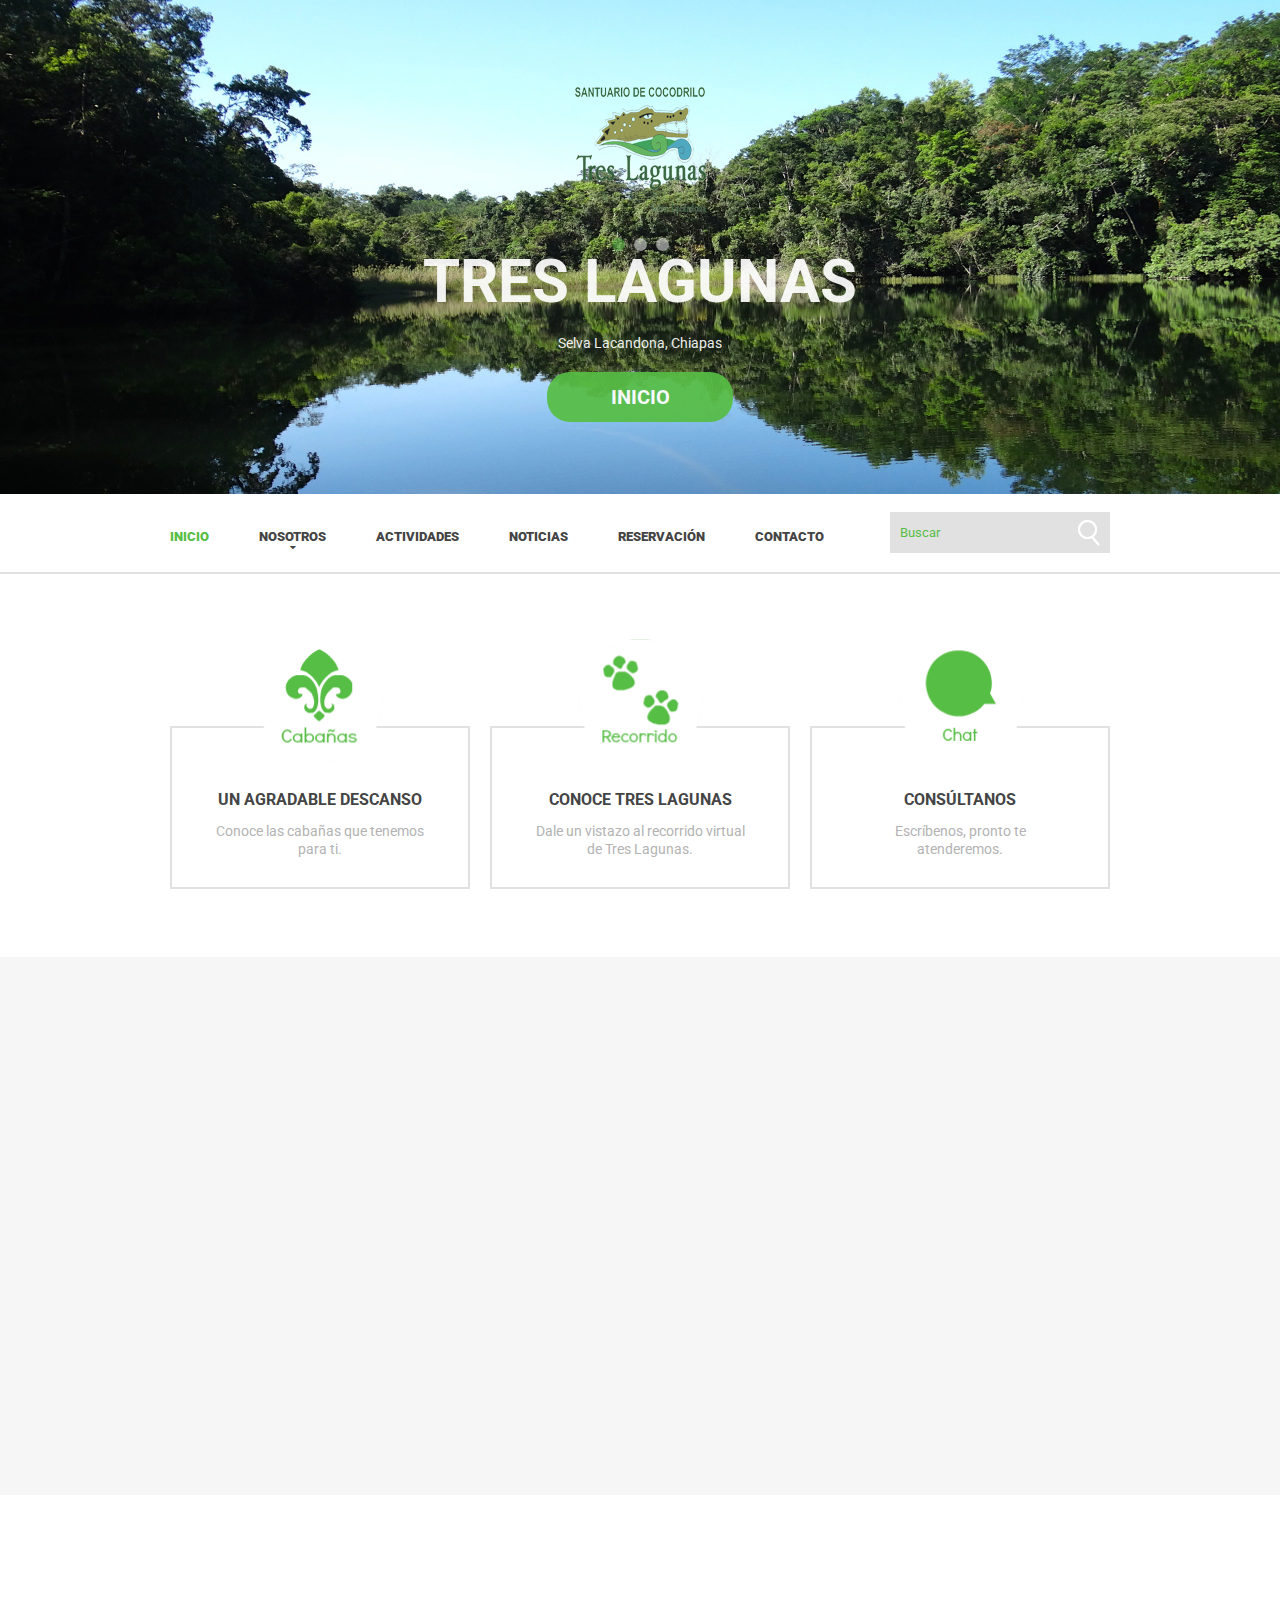
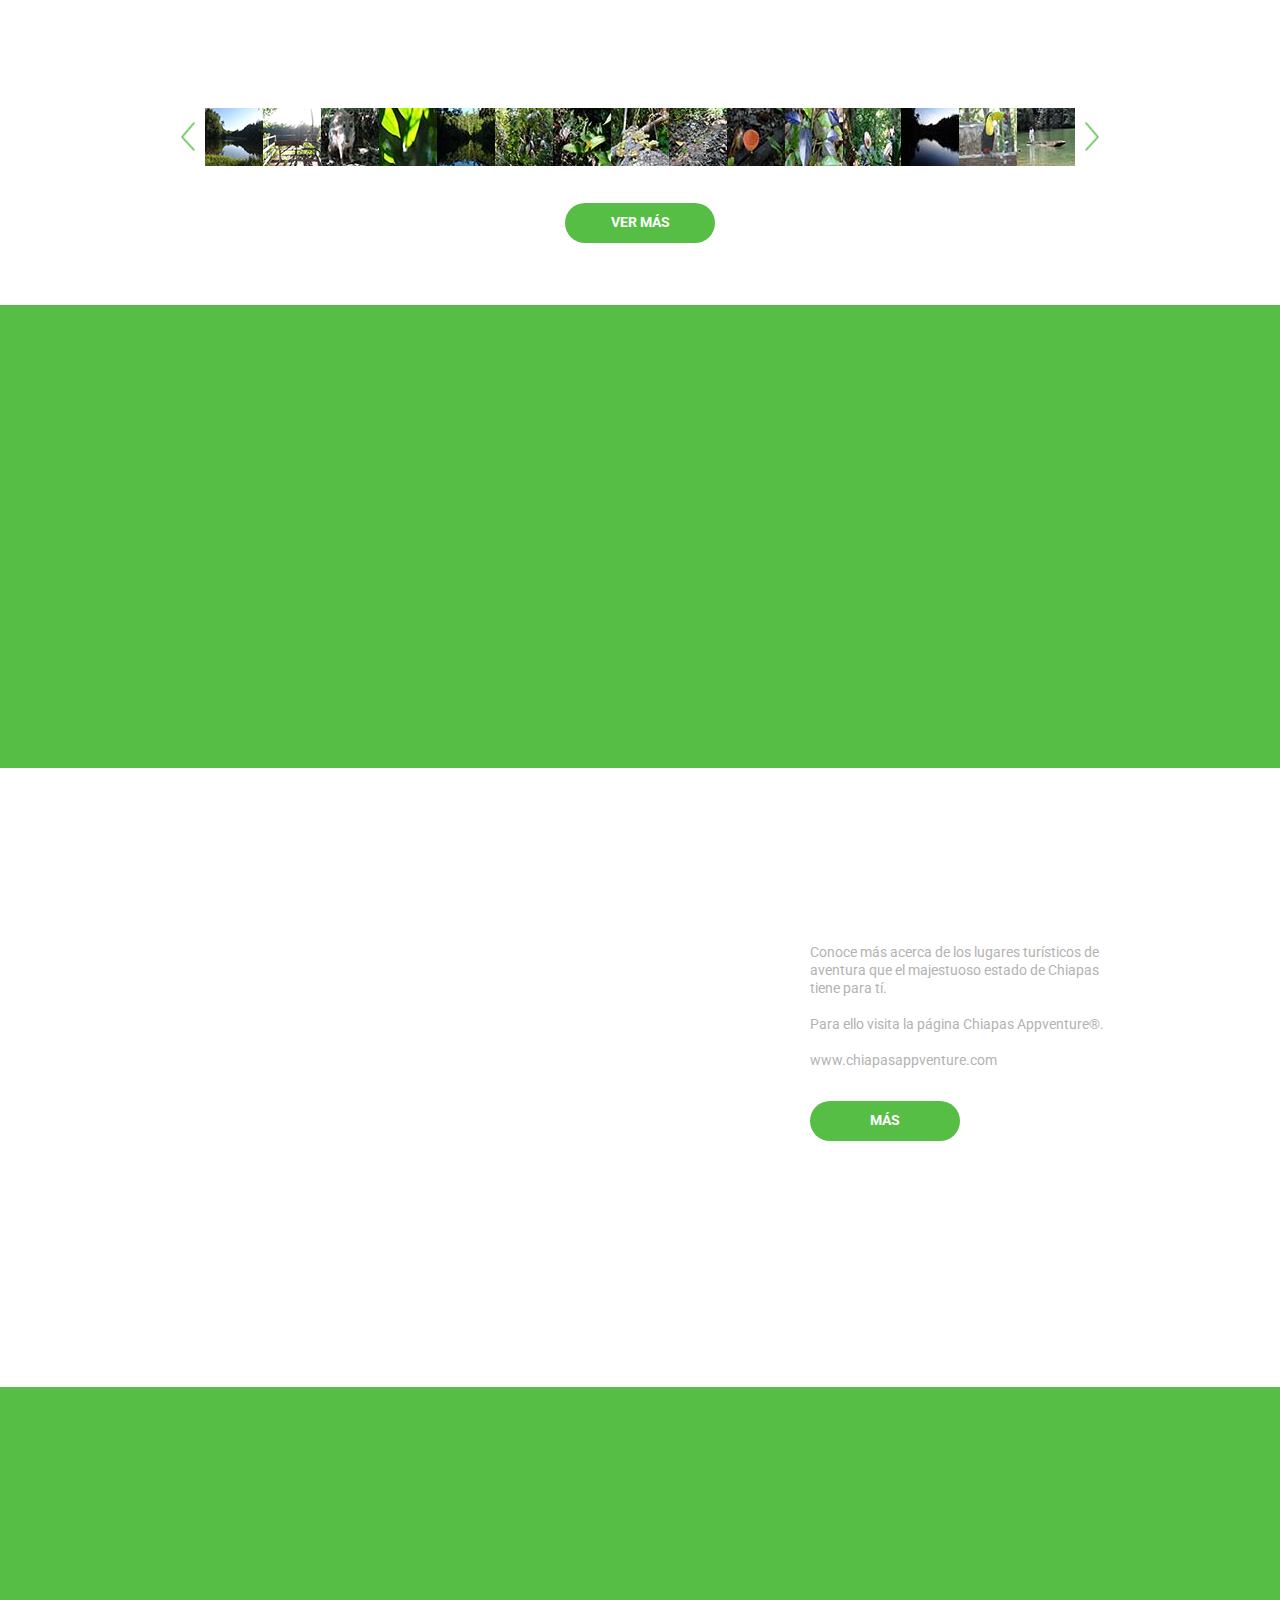
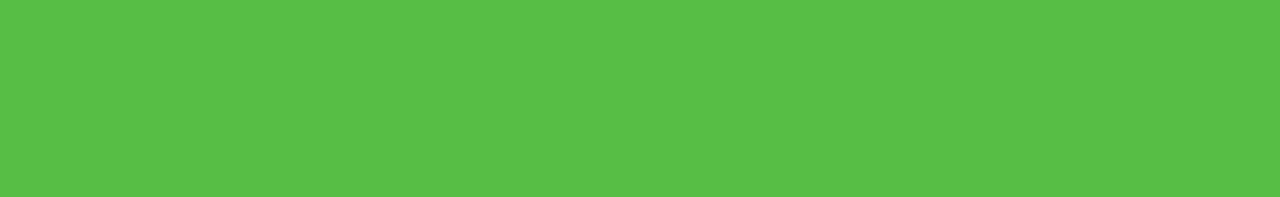
<file: index.html>
<!DOCTYPE html>
<html lang="en">
<head>
  <title> Inicio </title>
  <meta charset="utf-8">
  <meta name = "format-detection" content = "telephone=no" />
    <link rel="icon" href="images/favicon_.ico" type="image/x-icon">
    <link rel="stylesheet" href="css/camera.css"/>
    <link rel="stylesheet" href="css/owl.carousel.css"/>
    <link rel="stylesheet" href="css/touchTouch.css"/>
    <link rel="stylesheet" href="css/jquery.fancybox-1.3.4.css"/>
    <link rel="stylesheet" href="css/animate.css"/>
    <link href="css/jquery-ui.css" rel="stylesheet">
    <link href="css/style.css" rel="stylesheet">
    <script src="js/jquery.js"></script>
    <script src="js/jquery-migrate-1.2.1.js"></script>
    <script src="js/camera.js"></script>
    <script src="js/touchTouch.jquery.js"></script>
    <script src="js/owl.carousel.js"></script>
    <script src="js/jquery.fancybox-1.3.4.js"></script>
    <script src="search/search.js"></script>
  <!--[if (gt IE 9)|!(IE)]><!-->
    <script src="js/jquery.mobile.customized.min.js"></script>
    <script src="js/wow/wow.js"></script>
    <script>
        $(document).ready(function () {
            if ($('html').hasClass('desktop')) {
                new WOW().init();
            }
        });
    </script>
  <!--<![endif]-->
    <script src="js/jquery-ui.js"></script>
  <!--[if lt IE 9]>
  	<script src="js/html5shiv.js"></script>
    <link rel="stylesheet" href="css/ie.css"/>
    <div style=' clear: both; text-align:center; position: relative;'>
        <a href="http://windows.microsoft.com/en-US/internet-explorer/products/ie/home?ocid=ie6_countdown_bannercode">
            <img src="http://storage.ie6countdown.com/assets/100/images/banners/warning_bar_0000_us.jpg" border="0" height="42" width="820" alt="You are using an outdated browser. For a faster, safer browsing experience, upgrade for free today." />
        </a>
    </div>
  <![endif]-->

    <script>
        jQuery(document).ready(function(){

            $('#camera_wrap').camera({
                loader: true,
                pagination: true,
                minHeight: '',
                thumbnails: false,
                height: '38.59375%',
                caption: true,
                navigation: false,
                fx: 'simpleFade'
            });

            $('#owl div a').touchTouch();

            $("#owl").owlCarousel({
                items : 15, //10 items above 1000px browser width
                itemsDesktop : [940, 6], //5 items between 1000px and 901px
                itemsDesktopSmall : [767, 3], // betweem 900px and 601px
                itemsTablet: [700, 2], //2 items between 600 and 0
                itemsMobile : [479, 1], // itemsMobile disabled - inherit from itemsTablet option
                navigation : true,
                pagination :  false
            });

            $("a.various").fancybox();

            $( "#accordion" ).accordion({ header: "h3", collapsible: true, heightStyle: "content", active: false });
        });
    </script>
</head>

<body>
<div class="slider-wrapper">
    <div id="camera_wrap">
        <div data-src="images/slider1.png">
            <div class="fadeIn">
                <div class="container">
                    <div class="row">
                        <div class="caption fadeIn">
                            <a href="index.html"><img src="images/big-logo.png" alt=""/></a>
                             <h5>Tres Lagunas</h5>
                            <span>Selva Lacandona, Chiapas</span>
                            <a class="btn__big" href="#">Inicio</a>
                        </div>
                    </div>
                </div>
            </div>
        </div>

        <div data-src="images/slider2.png">
            <div class="fadeIn">
                <div class="container">
                    <div class="row">
                        <div class="caption fadeIn">
                            <a href="index.html"><img src="images/big-logo.png" alt=""/></a>
                            <h5>Tres Lagunas</h5>
                            <span>Selva Lacandona, Chiapas</span>
                            <a class="btn-default btn__big" href="#">Inicio</a>
                        </div>
                    </div>
                </div>
            </div>
        </div>

        <div data-src="images/slider3.png">
            <div class="fadeIn">
                <div class="container">
                    <div class="row">
                        <div class="caption fadeIn">
                            <a href="index.html"><img src="images/big-logo.png" alt=""/></a>
                            <h5>Tres Lagunas</h5>
                            <span>Selva Lacandona, Chiapas</span>
                            <a class="btn-default btn__big" href="#">Inicio</a>
                        </div>
                    </div>
                </div>
            </div>
        </div>
    </div>
    <div class="clearfix"></div>
</div>

  <!--========================================================
                            HEADER 
  =========================================================-->
  <header id="header">
    <div id="stuck_container">
      <div class="container">
        <div class="row">
          <div class="grid_12">
       <nav>
                        <ul class="sf-menu">
                            <li class="current"><a href="index.html">Inicio</a></li>
                            <li><a href="index-1.html">Nosotros</a>
                                <ul>
                                    <li><a href="#">Información General</a></li>
                                    <li><a href="#">Historia</a>
                                        <ul>
                                            <li><a href="#">Comunidad Lacandona</a></li>
                                            <li><a href="#">Tres Lagunas </a></li>
                                            <li><a href="#">Selva Lacandona</a></li>
                                        </ul>
                                    </li>
                                    <li><a href="#">Santuario</a></li>
                                </ul>
                            </li>
                            <li ><a href="index-2.html">Actividades</a></li>
                            <li><a href="index-3.html">Noticias</a></li>
                            <li><a href="index-4.html">Reservación</a></li>
                            <li><a href="index-5.html">Contacto</a></li>
                        </ul>
                        <div class="clearfix"></div>
                    </nav>
              <form id="search" action="search.php" method="GET" accept-charset="utf-8">
                  <input type="text" name="s" placeholder="Buscar"/>
                  <a onclick="document.getElementById('search').submit()"><div class="search_icon"></div></a>
              </form>
          </div>

        </div>
      </div>
    </div>
  </header>
  <!--========================================================
                            CONTENT 
  =========================================================-->

  <section id="content">

      <div class="white-background paddings1">
          <div class="container">
              <div class="row">
                  <div class="grid_4">
                      <div class="post1 wow bounceInLeft">
                          <h3><a href="#">UN AGRADABLE DESCANSO</a></h3>
                          <p>Conoce las cabañas que tenemos para ti.</p>
                          <a href="#"><div class="sprite sprite1"></div></a>
                      </div>
                  </div>
                  <div class="grid_4">
                      <div class="post1 wow fadeIn">
                          <h3><a href="#">CONOCE TRES LAGUNAS</a></h3>
                          <p>Dale un vistazo al recorrido virtual de Tres Lagunas.</p>
                          <a href="#"><div class="sprite sprite2"></div></a>
                      </div>
                  </div>
                  <div class="grid_4">
                      <div class="post1 wow bounceInRight">
                          <h3><a href="#">CONSÚLTANOS</a></h3>
                          <p>Escríbenos, pronto te atenderemos.</p>
                          <a href="#"><div class="sprite sprite3"></div></a>
                      </div>
                  </div>
              </div>
          </div>
      </div>

      <div class="grey-background">
          <div class="container">
              <div class="row">
                  <div class="grid_12">
                      <div class="h2 wow bounceInUp">
                          <h2>Nuestras Noticias</h2>
                          <span class="h2_span">Conoce todo acerca de nuestro Santuario </span>
                      </div>
                  </div>
              </div>
              <div class="row">
                  <div class="grid_3">
                      <div class="post2 wow bounceInDown">
                          <img src="images/page1_img1.png" alt=""/>
                          <div class="content">
                              <h3>El Tucán Que Vive en Libertad</h3>
                              <p>Siempre regresa a la selva</p>
                              <a class="btn-default" href="#">Leer Más</a>
                          </div>
                      </div>
                  </div>
                  <div class="grid_3">
                      <div class="post2 wow bounceInUp">
                          <img src="images/page1_img2.png" alt=""/>
                          <div class="content">
                              <h3>El Matapalo</h3>
                              <p>Conoce el por qué de su nombre</p>
                              <a class="btn-default" href="#">Leer Más</a>
                          </div>
                      </div>
                  </div>
                  <div class="grid_3">
                      <div class="post2 wow bounceInDown">
                          <img src="images/page1_img3.png" alt=""/>
                          <div class="content">
                              <h3>Un Guardían de la Selva </h3>
                              <p>Su nombre es Pablo Chankin</p>
                              <a class="btn-default" href="#">Leer Más</a>
                          </div>
                      </div>
                  </div>
                  <div class="grid_3">
                      <div class="post2 wow bounceInUp">
                          <img src="images/page1_img4.png" alt=""/>
                          <div class="content">
                              <h3>Campamento Natura 2014</h3>
                              <p>Fotografía en la selva</p>
                              <a class="btn-default" href="#">Leer Más</a>
                          </div>
                      </div>
                  </div>
              </div>
          </div>
      </div>

      <div class="white-background paddings5">
          <div class="container">
              <div class="row">
                  <div class="grid_12">
                      <div class="h2 wow bounceInUp">
                          <h2>GALERÍA</h2>
                          <span class="h2_span">Echa un vistazo a la flora, fauna y paisajes naturales que el Santuario del Cocodrilo Tres Lagunas tiene para ti, una experiencia única en la Selva Lacandona, Chiapas.</span>

                      </div>
                  </div>
              </div>
              <div class="row">
                  <div class="grid_12">
                      <div id="owl">
                              <div class="item">
                                  <a href="images/gallery1_big.jpg" class="gallery">
                                      <img src="images/gallery1.png" alt=""/>
                                      <span class="gallery_icon"></span>
                                  </a>
                              </div>

                              <div class="item">
                                  <a href="images/gallery2_big.jpg" class="gallery">
                                      <img src="images/gallery2.png" alt=""/>
                                      <span class="gallery_icon"></span>
                                  </a>
                              </div>

                              <div class="item">
                                  <a href="images/gallery3_big.jpg" class="gallery">
                                      <img src="images/gallery3.png" alt=""/>
                                      <span class="gallery_icon"></span>
                                  </a>
                              </div>

                              <div class="item">
                                  <a href="images/gallery4_big.jpg" class="gallery">
                                      <img src="images/gallery4.png" alt=""/>
                                      <span class="gallery_icon"></span>
                                  </a>
                              </div>


                              <div class="item">
                                  <a href="images/gallery5_big.jpg" class="gallery">
                                      <img src="images/gallery5.png" alt=""/>
                                      <span class="gallery_icon"></span>
                                  </a>
                              </div>

                          <div class="item">
                              <a href="images/gallery6_big.jpg" class="gallery">
                                  <img src="images/gallery6.png" alt=""/>
                                  <span class="gallery_icon"></span>
                              </a>
                          </div>

                          <div class="item">
                              <a href="images/gallery7_big.jpg" class="gallery">
                                  <img src="images/gallery7.png" alt=""/>
                                  <span class="gallery_icon"></span>
                              </a>
                          </div>

                          <div class="item">
                              <a href="images/gallery8_big.jpg" class="gallery">
                                  <img src="images/gallery8.png" alt=""/>
                                  <span class="gallery_icon"></span>
                              </a>
                          </div>

                          <div class="item">
                              <a href="images/gallery9_big.jpg" class="gallery">
                                  <img src="images/gallery9.png" alt=""/>
                                  <span class="gallery_icon"></span>
                              </a>
                          </div>

                          <div class="item">
                              <a href="images/gallery10_big.jpg" class="gallery">
                                  <img src="images/gallery10.png" alt=""/>
                                  <span class="gallery_icon"></span>
                              </a>
                          </div>

                          <div class="item">
                              <a href="images/gallery11_big.jpg" class="gallery">
                                  <img src="images/gallery11.png" alt=""/>
                                  <span class="gallery_icon"></span>
                              </a>
                          </div>

                          <div class="item">
                              <a href="images/gallery12_big.jpg" class="gallery">
                                  <img src="images/gallery12.png" alt=""/>
                                  <span class="gallery_icon"></span>
                              </a>
                          </div>

                          <div class="item">
                              <a href="images/gallery13_big.jpg" class="gallery">
                                  <img src="images/gallery13.png" alt=""/>
                                  <span class="gallery_icon"></span>
                              </a>
                          </div>

                          <div class="item">
                              <a href="images/gallery14_big.jpg" class="gallery">
                                  <img src="images/gallery14.png" alt=""/>
                                  <span class="gallery_icon"></span>
                              </a>
                          </div>

                          <div class="item">
                              <a href="images/gallery15_big.jpg" class="gallery">
                                  <img src="images/gallery15.png" alt=""/>
                                  <span class="gallery_icon"></span>
                              </a>
                          </div>

                              <div class="item">
                                  <a href="images/gallery1_big.jpg" class="gallery">
                                      <img src="images/gallery1.png" alt=""/>
                                      <span class="gallery_icon"></span>
                                  </a>
                              </div>

                              <div class="item">
                                  <a href="images/gallery2_big.jpg" class="gallery">
                                      <img src="images/gallery2.png" alt=""/>
                                      <span class="gallery_icon"></span>
                                  </a>
                              </div>

                              <div class="item">
                                  <a href="images/gallery3_big.jpg" class="gallery">
                                      <img src="images/gallery3.png" alt=""/>
                                      <span class="gallery_icon"></span>
                                  </a>
                              </div>

                              <div class="item">
                                  <a href="images/gallery4_big.jpg" class="gallery">
                                      <img src="images/gallery4.png" alt=""/>
                                      <span class="gallery_icon"></span>
                                  </a>
                              </div>


                              <div class="item">
                                  <a href="images/gallery5_big.jpg" class="gallery">
                                      <img src="images/gallery5.png" alt=""/>
                                      <span class="gallery_icon"></span>
                                  </a>
                              </div>

                              <div class="item">
                                  <a href="images/gallery6_big.jpg" class="gallery">
                                      <img src="images/gallery6.png" alt=""/>
                                      <span class="gallery_icon"></span>
                                  </a>
                              </div>

                              <div class="item">
                                  <a href="images/gallery7_big.jpg" class="gallery">
                                      <img src="images/gallery7.png" alt=""/>
                                      <span class="gallery_icon"></span>
                                  </a>
                              </div>

                              <div class="item">
                                  <a href="images/gallery8_big.jpg" class="gallery">
                                      <img src="images/gallery8.png" alt=""/>
                                      <span class="gallery_icon"></span>
                                  </a>
                              </div>

                              <div class="item">
                                  <a href="images/gallery9_big.jpg" class="gallery">
                                      <img src="images/gallery9.png" alt=""/>
                                      <span class="gallery_icon"></span>
                                  </a>
                              </div>

                              <div class="item">
                                  <a href="images/gallery10_big.jpg" class="gallery">
                                      <img src="images/gallery10.png" alt=""/>
                                      <span class="gallery_icon"></span>
                                  </a>
                              </div>

                              <div class="item">
                                  <a href="images/gallery11_big.jpg" class="gallery">
                                      <img src="images/gallery11.png" alt=""/>
                                      <span class="gallery_icon"></span>
                                  </a>
                              </div>

                              <div class="item">
                                  <a href="images/gallery12_big.jpg" class="gallery">
                                      <img src="images/gallery12.png" alt=""/>
                                      <span class="gallery_icon"></span>
                                  </a>
                              </div>

                              <div class="item">
                                  <a href="images/gallery13_big.jpg" class="gallery">
                                      <img src="images/gallery13.png" alt=""/>
                                      <span class="gallery_icon"></span>
                                  </a>
                              </div>

                              <div class="item">
                                  <a href="images/gallery14_big.jpg" class="gallery">
                                      <img src="images/gallery14.png" alt=""/>
                                      <span class="gallery_icon"></span>
                                  </a>
                              </div>

                              <div class="item">
                                  <a href="images/gallery15_big.jpg" class="gallery">
                                      <img src="images/gallery15.png" alt=""/>
                                      <span class="gallery_icon"></span>
                                  </a>
                              </div>

                      </div>
                  </div>
              </div>

              <div class="row">
                  <div class="grid_12">
                      <div class="owl_link">
                        <a class="btn-default" href="#">Ver Más</a>
                      </div>
                  </div>
              </div>
          </div>
      </div>
<div class="stellar-section">
      <div class="banner banner4 wow bounceInUp stellar-block" data-stellar-background-ratio="0.1">
          <div class="container">
              <div class="row">
                  <div class="grid_12">
                      <div class="h2">
                          <h2 class="h2__inset1">Tres Lagunas Video</h2>
                          <span class="h2_span"> Un lugar que heredaron los lacandones, descendientes directos de los mayas. Se trata del centro ecoturístico Tres Lagunas, ubicado en plena selva lacandona en el estado de Chiapas.  </span>
                      </div>
                      <a href="//www.youtube.com/embed/6nspuNybsW0" class="various iframe btn-play"><i class="fa fa-play"></i></a>
                      <h3 class="h3__inset1">Ver video</h3>
                  </div>
              </div>
          </div>
      </div>
</div>

      <div class="white-background paddings3">
          <div class="container">
              <div class="row">
                  <div class="grid_4">
                      <div class="h2 wow bounceInUp">
                          <h2>LUGARES CERCANOS</h2>
                          <span class="h2_span">¿Qué lugares al rededor de Tres Lagunas hay?</span>
                      </div>
                      <div class="post8 wow bounceInLeft">
                          <img src="images/page1_img5.png" alt=""/>
                          <div class="post8_info">
                              <h3>Las Golondrinas</h3>
                              <p>Situada a tan solo 15 minutos apróx. del Santuario.</p>
                              <a class="simple-link" href="#">más.</a>
                          </div>
                          <div class="clearfix"></div>
                      </div>
                      <div class="post8 wow bounceInLeft">
                          <img src="images/page1_img6.png" alt=""/>
                          <div class="post8_info">
                              <h3>zona arqueolÓgica bonampak</h3>
                              <p>Uno de los sitios arqueológicos que debes conocer.</p>
                              <a class="simple-link" href="#">más.</a></div>
                          <div class="clearfix"></div>
                      </div>
                  </div>
                  <div class="grid_4">
                      <div class="h2 wow bounceInUp">
                          <h2>Tips - selva</h2>
                          <span class="h2_span">¿Qué puedo hacer? </span>
                      </div>
                      <div id="accordion" class="wow bounceInDown">
                          <h3>ROPA CÓMODA</h3>
                          <div>Es importante llevar ropa cómoda, prendas de algodón, sudaderas y playeras que te protejan de los insectos, jeans holgados y botas cómodas para tener un recorrido agradable y quizás un sombrero que se ajuste a tu cuello para que no se caiga.</div>
                          <h3>AGUA</h3>
                          <div>
                            <p>Llevar sólo el agua indispensable para el recorrido, es decir, con un botellón de medio litro basta (personal), *tomar sorbos pequeños cada 10-12 minutos durante el recorrido.</p>
                          </div>
                          <h3>REPELENTE para mosquitos</h3>
                          <div>Los mosquitos de la Selva Lacandona son distintos a los que habitualmente conocenos en la ciudad, son más grandes y hay en mucha cantidad, se recomienda utilizar el repelente cada que el producto termine su efecto y después de bañarse. </div>
                          <h3>COMIDA</h3>
                          <div>Dependiendo de los días y las actividades que vas a realizar, es recomendable llevar solo lo indispensable de manera personal y práctico para preparar; alimentos no perecederos como atún y frijoles enlatados, pan, frutas sólidas. *Carnes, bombones, si desean realizar fogatas de noche.</div>
                          <h3>KIT PERSONAL DE LIMPIEZA</h3>
                          <div>Puede ser desde tu shampoo personal, jabón de baño, pasta de dientes, cepillo dental, etc, todo depende del cuidado que habitualmente estás acostumbrado a realizar, no olvides que aunque sea clima templado, el sol en las temporadas altas de calor es indispensable llevar consigo un protector solar.</div>
                      </div>
                  </div>
                  <div class="grid_4">
                      <div class="h2 wow bounceInUp">
                          <h2>Chiapasappventure</h2>
                          <span class="h2_span">Chiapas Appventure</span>
                      </div>
                      <div class="post3">
                      Conoce más acerca de los lugares turísticos de aventura que el majestuoso estado de Chiapas tiene para tí.
                        <p>Para ello visita la página Chiapas Appventure®.</p>
                        <p>www.chiapasappventure.com </p>
                        <p><a class="btn-default" href="#">mÁS</a></p>
                      </div>
                  </div>
              </div>
          </div>
      </div>
  </section>

<!--========================================================
                          FOOTER
=========================================================-->


  <!--========================================================
                            FOOTER 
  =========================================================-->
<footer id="footer">

    <div class="banner footer_banner wow bounceInLeft">
        <div class="container">
            <div class="row">
                <div class="grid_3">
                    <div class="contact-info">
                        <span class="contact-info_header">NÚm. telefÓnico</span>
                        <div
                                class="contact-info_icon"><img src="images/phone-icon.png" class="contact-info_icon_phone"
                                                                                   alt=""/></div>
                        <span class="contact-info_description">961 652 02 43</span>
                    </div>
                </div>
                <div class="grid_3">
                    <div class="contact-info">
                        <span class="contact-info_header">email</span>
                        <div class="contact-info_icon"><img src="images/mail-icon.png" class="contact-info_icon_email" alt=
                                ""/></div>
                        <a class="contact-info_simple-link">contacto@treslagunas.com.mx</a>
                    </div>
                </div>
                <div class="grid_3">
                    <div class="contact-info socials">
                        <span class="contact-info_header">SÍguenos</span>
                        <div
                                class="contact-info_icon"><img src="images/facebook-icon.png" class="contact-info_icon_facebook" alt=""/><img src="images/twitter-icon.png" class="contact-info_icon_twitter" alt=""/></div>
                        <a class="contact-info_simple-link">Facebook</a><a class="contact-info_simple-link">Twitter</a>
                    </div>
                </div>
                <div class="grid_3">
                    <div class="contact-info">
                        <span class="contact-info_header">visita</span>
                        <div
                                class="contact-info_icon"><img src="images/visit-icon.png" class="contact-info_icon_visit"
                                                                                    alt=""/></div>
                        <span class="contact-info_description">Selva Lacandona, Chiapas.</span>
                    </div>
                </div>
            </div>
        </div>
    </div>
    <div class="privacy wow bounceInRight">
        Chiapas Appventure © <span id="copyright-year"></span> | <a href="index-6.html">Privacy policy</a>
        <!--{%FOOTER_LINK} -->
    </div>
</footer>
<script src="js/script.js"></script>
</body>
</html>
</file>
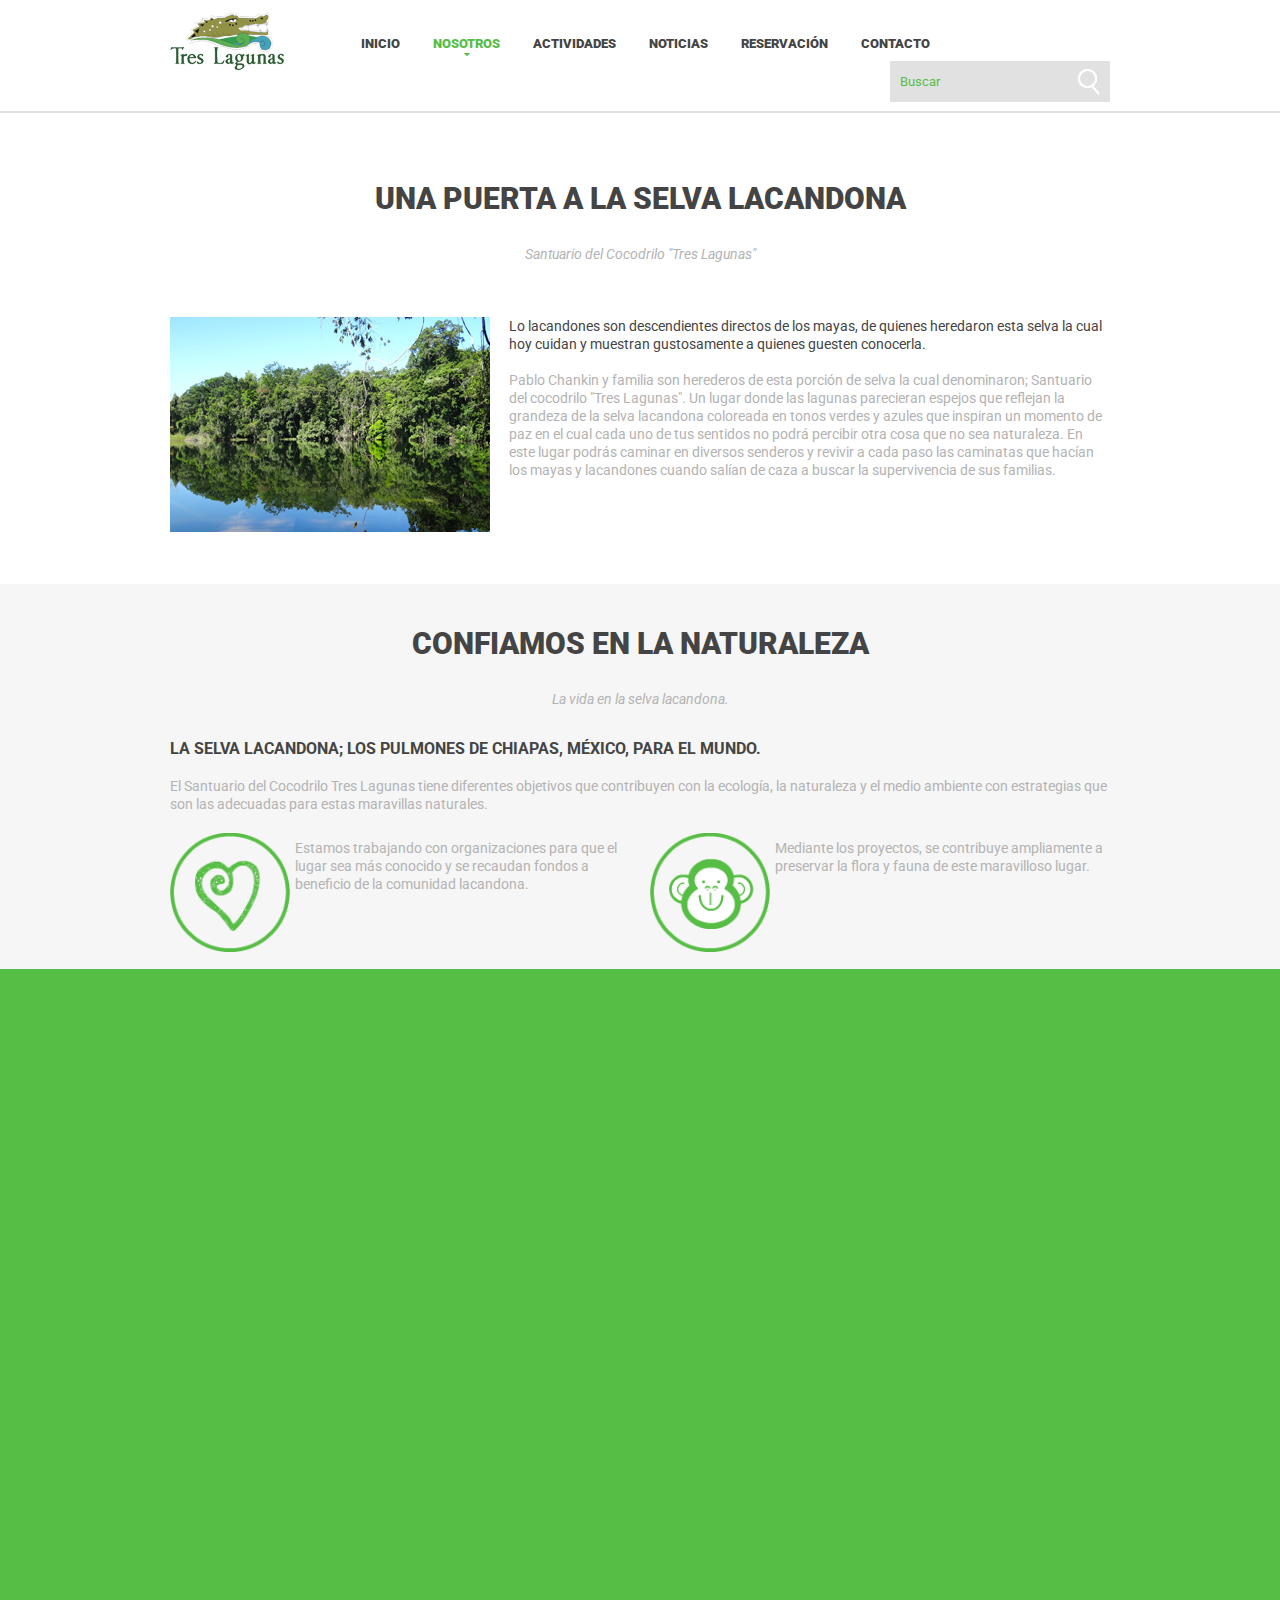
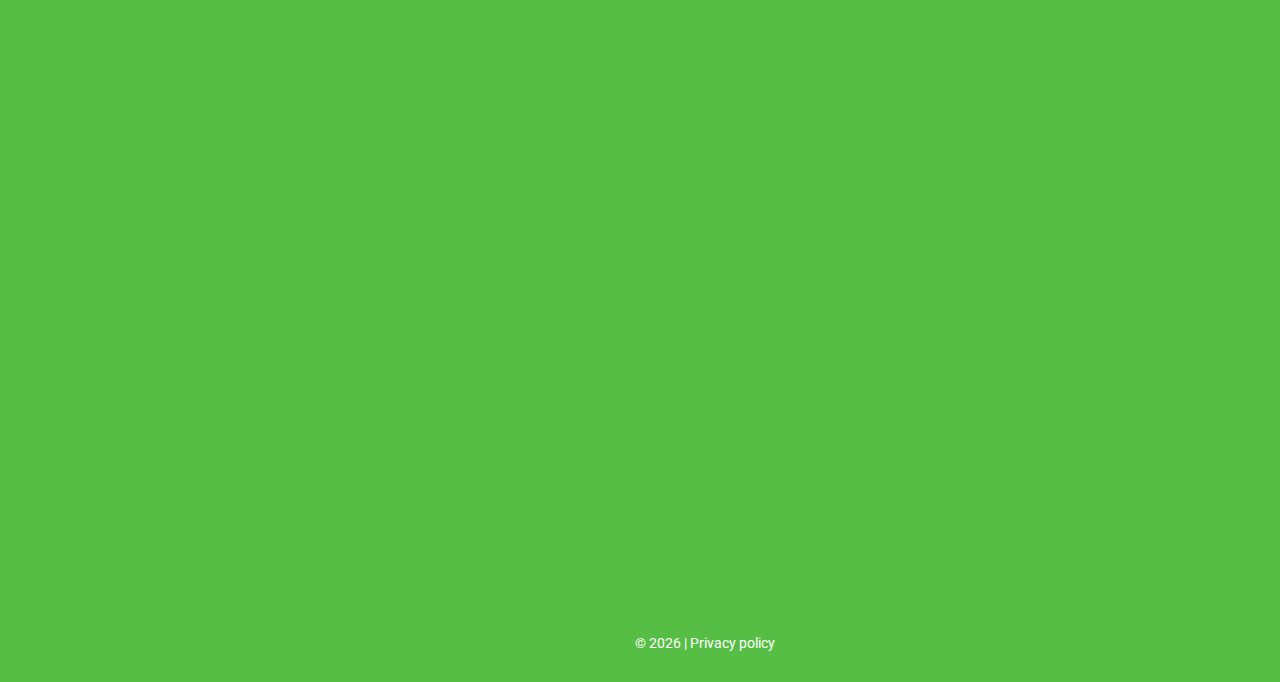
<file: index-1.html>
﻿<!DOCTYPE html>
<html lang="en">
<head>
    <title>Nosotros</title>
    <meta charset="utf-8">
    <meta name = "format-detection" content = "telephone=no" />
    <link rel="icon" href="images/favicon_.ico" type="image/x-icon">
    <link rel="stylesheet" href="css/animate.css"/>
    <link rel="stylesheet" href="css/style.css">
    <script src="js/jquery.js"></script>
    <script src="js/jquery-migrate-1.2.1.js"></script>
    <script src="js/jquery.easing.1.3.js"></script>
    <script src="search/search.js"></script>
    <script src="js/script.js"></script>
    <!--[if (gt IE 9)|!(IE)]><!-->
    <script src="js/wow/wow.js"></script>
    <script>
        $(document).ready(function () {
            if ($('html').hasClass('desktop')) {
                new WOW().init();
            }
        });
    </script>
    <!--<![endif]-->
    <!--[if lt IE 8]>
    <div style=' clear: both; text-align:center; position: relative;'>
        <a href="http://windows.microsoft.com/en-US/internet-explorer/products/ie/home?ocid=ie6_countdown_bannercode">
            <img src="http://storage.ie6countdown.com/assets/100/images/banners/warning_bar_0000_us.jpg" border="0" height="42" width="820" alt="You are using an outdated browser. For a faster, safer browsing experience, upgrade for free today." />
        </a>
    </div>
    <![endif]-->
    <!--[if lt IE 9]>
    <script src="js/html5shiv.js"></script>
    <link rel="stylesheet" href="css/ie.css"/>
    <![endif]-->
</head>

<body>

<!--========================================================
                          HEADER
=========================================================-->
<header id="header" class="subpage_header">
    <div id="stuck_container">
        <div class="container">
            <div class="row">
                <div class="grid_12">
                    <h1><a href="index.html"><img src="images/logo.png" alt=""/></a></h1>
                      <nav>
                        <ul class="sf-menu">
                            <li><a href="index.html">Inicio</a></li>
                            <li class="current"><a href="index-1.html">Nosotros</a>
                                <ul>
                                    <li><a href="#">Información General</a></li>
                                    <li><a href="#">Historia</a>
                                        <ul>
                                            <li><a href="#">Comunidad Lacandona</a></li>
                                            <li><a href="#">Tres Lagunas </a></li>
                                            <li><a href="#">Selva Lacandona</a></li>
                                        </ul>
                                    </li>
                                    <li><a href="http://treslagunas.com.mx/recorrido/index.html">Santuario</a></li>
                                </ul>
                            </li>
                            <li ><a href="index-2.html">Actividades</a></li>
                            <li><a href="index-3.html">Noticias</a></li>
                            <li><a href="index-4.html">Reservación</a></li>
                            <li><a href="index-5.html">Contacto</a></li>
                        </ul>
                        <div class="clearfix"></div>
                    </nav>
                    <form id="search" action="search.php" method="GET" accept-charset="utf-8">
                        <input type="text" name="s" placeholder="Buscar" />
                        <a onclick="document.getElementById('search').submit()"><div class="search_icon"></div></a>
                    </form>
                </div>
            </div>
        </div>
    </div>
</header>
<!--========================================================
                          CONTENT
=========================================================-->

<section id="content">
    <div class="white-background paddings2 wow fadeIn">
        <div class="container">
            <div class="row">
                <div class="grid_12">
                    <div class="h2">
                        <h2>una puerta a la selva lacandona</h2>
                        <span class="h2_span">Santuario del Cocodrilo "Tres Lagunas"</span>
                    </div>
                </div>
            </div>
            <div class="row">
                <div class="grid_12">
                    <div class="post3">
                        <img src="images/page2_img1.png" alt=""/>
                        <p class="post_header">Lo lacandones son descendientes directos de los mayas, de quienes heredaron esta selva la cual hoy cuidan y muestran gustosamente a quienes guesten conocerla.</p>
                        <p>Pablo Chankin y familia son herederos de esta porción de selva  la cual denominaron; Santuario del cocodrilo "Tres Lagunas".  Un lugar donde las lagunas parecieran espejos que reflejan la grandeza de la selva lacandona coloreada en tonos verdes y azules que inspiran un momento de paz en el cual cada uno de tus sentidos no podrá percibir otra cosa que no sea naturaleza.  En este lugar podrás caminar en diversos senderos  y revivir a cada paso las caminatas que hacían los mayas y lacandones cuando salían de caza a buscar la supervivencia de sus familias.   </p>
                    </div>
                </div>
            </div>
        </div>
    </div>

    <div class="grey-background wow bounceInUp">
        <div class="container">
            <div class="row">
                <div class="grid_12">
                    <div class="h2">
                        <h2>CONFIAMOS EN LA NATURALEZA</h2>
                        <span class="h2_span">La vida en la selva lacandona.</span>
                    </div>
                </div>
            </div>
            <div class="row">
                <div class="grid_12">
                    <div class="post4">
                        <h3>LA SELVA LACANDONA; LOS PULMONES DE CHIAPAS, MÉXICO, PARA EL MUNDO.</h3>
                        <p>El Santuario del Cocodrilo Tres Lagunas tiene diferentes objetivos que contribuyen con la ecología, la naturaleza y el medio ambiente con estrategias que son las adecuadas para estas maravillas naturales.</p>

                        <div class="row">
                            <div class="grid_6">
                              <div class=" marker marker1"><img src="images/page2_icon1.png" alt=""/></div>
                                <p class="marker_p"><a href="#">Estamos trabajando con organizaciones para que el lugar sea más conocido y se recaudan fondos a beneficio de la comunidad lacandona.</a>                            </p>
                            </div>
                            <div class="grid_6">
                                <div class="marker marker2"><img src="images/page2_icon2.png" alt=""/></div>
                                <p class="marker_p"><a href="#">Mediante los proyectos, se contribuye ampliamente a preservar la flora y fauna de este maravilloso lugar.</a></p>
                            </div>
                        </div>
                    </div>
                </div>
            </div>
        </div>
    </div>

    <div class="banner banner3  wow bounceInLeft">
        <div class="container">
            <div class="row">
                <div class="grid_12">
                    <div class="h2">
                        <h2 class="h2__inset1">NUESTRO EQUIPO</h2>
                        <span class="h2_span"> Más que un equipo, somos una familia. Entonces decimos que una familia debe ser un gran equipo para que algo pueda funcionar correctamente. Inculcar a los hijos todos aquellos valores para la preservación de Tres Lagunas. el respeto a la naturaleza y amor a lo que nos rodea.</span>
                    </div>
                </div>
            </div>
            <div class="row">
                <div class="grid_3">
                    <div class="post5">
                        <a href="#"><img src="images/page2_img2.png" alt=""/></a>
                        <h3 class="h3__inset1"><a href="#">PABLO CHANKÍN</a></h3>
                    </div>
                </div>
                <div class="grid_3">
                    <div class="post5">
                        <a href="#"><img src="images/page2_img3.png" alt=""/></a>
                        <h3 class="h3__inset1"><a href="#">RODRIGO CHANKÍN</a></h3>
                    </div>
                </div>
                <div class="grid_3">
                    <div class="post5">
                        <a href="#"><img src="images/page2_img4.png" alt=""/></a>
                        <h3 class="h3__inset1"><a href="#">EDUARDO CHANKÍN</a></h3>
                    </div>
                </div>
                <div class="grid_3">
                    <div class="post5">
                        <a href="#"><img src="images/page2_img5.png" alt=""/></a>
                        <h3 class="h3__inset1"><a href="#">ADRIÁN CHANKÍN</a></h3>
                    </div>
                </div>
            </div>
        </div>
    </div>

    <div class="white-background paddings3  wow fadeIn">
        <div class="container">
            <div class="row">
                <div class="grid_4">
                    <div class="h2">
                        <h2>MISIÓN</h2>
                        <span class="h2_span">Contribuir con el turismo sustentable</span>
                    </div>
                    <div class="post6">
                        <h3>DESARROLLO POTENCIAL DE LA SELVA LACANDONA.</h3>
                        <p>Coadyuvar al desarrollo del potencial turístico del Estado de Chiapas a través del Santurario del Cocodrilo Tres Lagunas, conservando la naturaleza y cultura, desarrollando proyectos que impulsen el sector turístico de esta población.</p>
</div>
                </div>
                <div class="grid_4">
                    <div class="h2">
                      <h2>visiÓn</h2>
                        <span class="h2_span">Ser el #1 de los centros ecoturísticos en la Selva Lacandona.</span>
                    </div>
                    <div class="post3">
                        <p>Pretendemos posicionarnos como el Centro Ecoturístico más destacado por sus actividadesy servicios de calidad en el año 2016.</p>
                        <p>Aumentar la popularidad de la afluencia turística a Zona Selva a un 50% en el año 2015.</p>
                        <p>&nbsp;</p>
                    </div>
                </div>
                <div class="grid_4">
                    <div class="h2">
                        <h2>VALORES</h2>
                        <span class="h2_span">Hacer lo correcto</span>
                    </div>
                        <div class="post7">
                        <p><span class="post_header2">Planeación	- Responsabilidad - </span><span class="post_header2">Respeto</span></p>
                        <p><span class="post_header2">Integración - </span><span class="post_header2">Desarrollo Social</span></p>
                        <p><span class="post_header2">Superación - </span><span class="post_header2">Solidaridad -</span><span class="post_header2"> Sustentabilidad</span> </p>
                        <p>&nbsp;</p>
                    </div>
                </div>
            </div>
        </div>
    </div>
</section>



<!--========================================================
                          FOOTER
=========================================================-->
<footer id="footer">
    <div class="banner footer_banner wow bounceInLeft">
        <div class="container">
            <div class="row">
                <div class="grid_3">
                    <div class="contact-info">
                        <span class="contact-info_header">TELÉFONO</span>
                        <div
                                class="contact-info_icon"><img src="images/phone-icon.png" class="contact-info_icon_phone"
                                                               alt=""/></div>
                        <span class="contact-info_description">961 652 02 43</span></div>
                </div>
                <div class="grid_3">
                    <div class="contact-info">
                        <span class="contact-info_header">email</span>
                        <div class="contact-info_icon"><img src="images/mail-icon.png" class="contact-info_icon_email" alt=
                                ""/></div>
                        <a class="contact-info_simple-link">contacto@treslagunas.com.mx</a>
                    </div>
                </div>
                <div class="grid_3">
                    <div class="contact-info socials">
                        <span class="contact-info_header">SÍGUENOS                        </span>
                        <div
                                class="contact-info_icon"><img src="images/facebook-icon.png" class="contact-info_icon_facebook" alt=""/><img src="images/twitter-icon.png" class="contact-info_icon_twitter" alt=""/></div>
                        <a class="contact-info_simple-link">Facebook</a><a class="contact-info_simple-link">Twitter</a>
                  </div>
                </div>
                <div class="grid_3">
                    <div class="contact-info">
                        <span class="contact-info_header">visitA</span>
                        <div
                                class="contact-info_icon"><img src="images/visit-icon.png" class="contact-info_icon_visit"
                                                               alt=""/></div>
                        <div
                                class="contact-info_icon"></div>
                        <span class="contact-info_description">Selva Lacandona, Chiapas.</span></div>
                </div>
            </div>
        </div>
    </div>
    <div class="privacy">
        <span class="privacy wow bounceInRight">Chiapas Appventure </span> © <span id="copyright-year"></span> | <a href="index-6.html">Privacy policy</a>
    </div>
</footer>
</body>
</html>
</file>
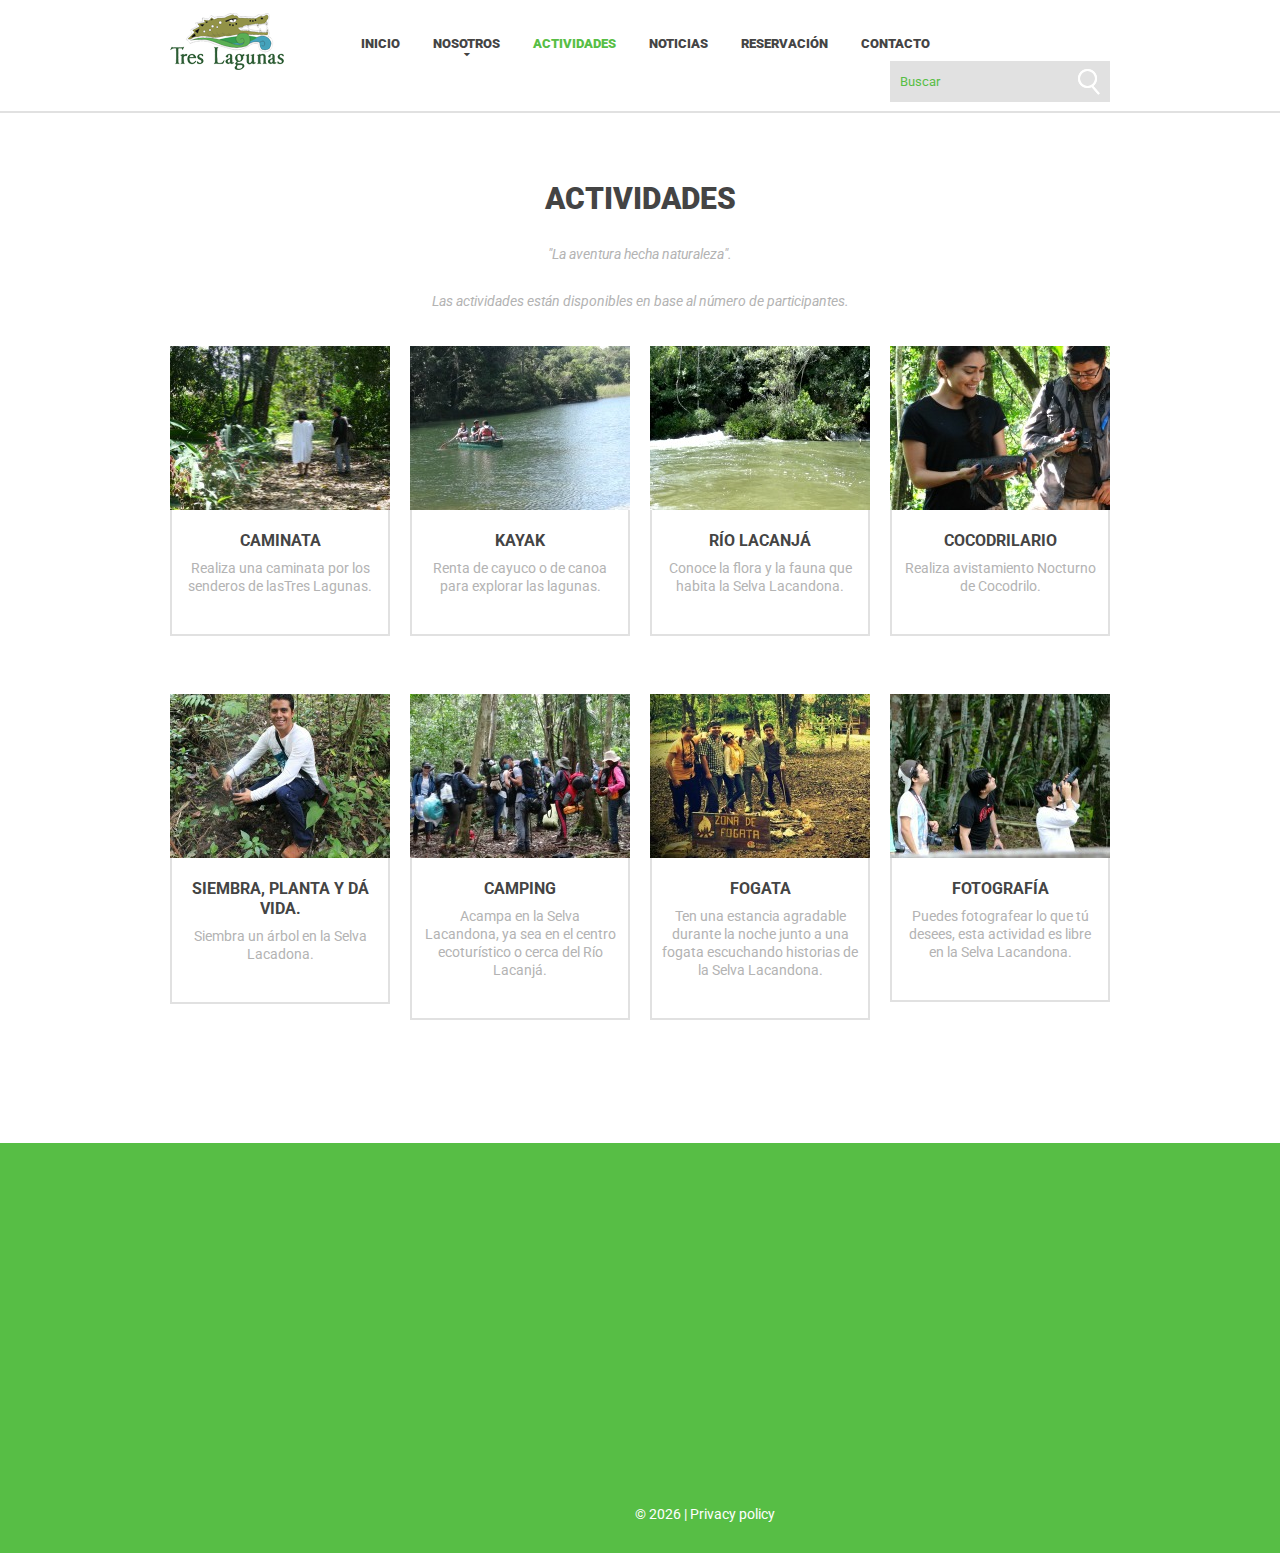
<file: index-2.html>
<!DOCTYPE html>
<html lang="en">
<head>
    <title>Actividades</title>
    <meta charset="utf-8">
    <meta name = "format-detection" content = "telephone=no" />
    <link rel="icon" href="images/favicon_.ico" type="image/x-icon">
    <link rel="stylesheet" href="css/animate.css"/>
    <link rel="stylesheet" href="css/style.css">
    <script src="js/jquery.js"></script>
    <script src="js/jquery-migrate-1.2.1.js"></script>
    <script src="js/jquery.easing.1.3.js"></script>
    <script src="search/search.js"></script>
    <script src="js/script.js"></script>
    <!--[if (gt IE 9)|!(IE)]><!-->
    <script src="js/wow/wow.js"></script>
    <script>
        $(document).ready(function () {
            if ($('html').hasClass('desktop')) {
                new WOW().init();
            }
        });
    </script>
    <!--<![endif]-->
    <!--[if lt IE 8]>
    <div style=' clear: both; text-align:center; position: relative;'>
        <a href="http://windows.microsoft.com/en-US/internet-explorer/products/ie/home?ocid=ie6_countdown_bannercode">
            <img src="http://storage.ie6countdown.com/assets/100/images/banners/warning_bar_0000_us.jpg" border="0" height="42" width="820" alt="You are using an outdated browser. For a faster, safer browsing experience, upgrade for free today." />
        </a>
    </div>
    <![endif]-->
    <!--[if lt IE 9]>
    <script src="js/html5shiv.js"></script>
    <link rel="stylesheet" href="css/ie.css"/>
    <![endif]-->
</head>

<body>

<!--========================================================
                          HEADER
=========================================================-->
<header id="header" class="subpage_header">
    <div id="stuck_container">
        <div class="container">
            <div class="row">
                <div class="grid_12">
                    <h1><a href="index.html"><img src="images/logo.png" alt=""/></a></h1>
                    <nav>
                        <ul class="sf-menu">
                            <li><a href="index.html">Inicio</a></li>
                            <li><a href="index-1.html">Nosotros</a>
                                <ul>
                                    <li><a href="#">Información General</a></li>
                                    <li><a href="#">Historia</a>
                                        <ul>
                                            <li><a href="#">Comunidad Lacandona</a></li>
                                            <li><a href="#">Tres Lagunas </a></li>
                                            <li><a href="#">Selva Lacandona</a></li>
                                        </ul>
                                    </li>
                                    <li><a href="#">Santuario</a></li>
                                </ul>
                            </li>
                            <li class="current"><a href="index-2.html">Actividades</a></li>
                            <li><a href="index-3.html">Noticias</a></li>
                            <li><a href="index-4.html">Reservación</a></li>
                            <li><a href="index-5.html">Contacto</a></li>
                        </ul>
                        <div class="clearfix"></div>
                    </nav>
                    <form id="search" action="search.php" method="GET" accept-charset="utf-8">
                        <input type="text" name="s" placeholder="Buscar" />
                        <a onclick="document.getElementById('search').submit()"><div class="search_icon"></div></a>
                    </form>
                </div>
            </div>
        </div>
    </div>
</header>
<!--========================================================
                          CONTENT
=========================================================-->

<section id="content" class="paddings4 white-background">
    <div class="container">
        <div class="row">
            <div class="grid_12">
                <div class="h2 wow bounceInUp">
                  <h2>ACTIVIDAdES</h2>
                    <p class="h2_span">&quot;La aventura hecha naturaleza&quot;. </p>
                    <p class="h2_span">Las actividades están disponibles en base al número de participantes.</p>
                </div>
            </div>
        </div>
        <div class="row wow bounceInRight">
            <div class="grid_3">
                <div class="post2 post2__offset1">
                    <img src="images/page3_img1.png" alt=""/>
                    <div class="content">
                        <h3>Caminata</h3>
                        <p>Realiza una caminata por los senderos de lasTres Lagunas.</p>
                    </div>
                </div>
            </div>
            <div class="grid_3">
                <div class="post2 post2__offset1">
                    <img src="images/page3_img2.png" alt=""/>
                    <div class="content">
                        <h3>KAYAK</h3>
                        <p>Renta de cayuco o de canoa para explorar las lagunas.</p>
                    </div>
                </div>
            </div>
            <div class="grid_3">
                <div class="post2 post2__offset1">
                    <img src="images/page3_img3.png" alt=""/>
                    <div class="content">
                        <h3>RÍO LACANJÁ</h3>
                        <p>Conoce la flora y la fauna que habita la Selva Lacandona.</p>
                    </div>
                </div>
            </div>
            <div class="grid_3">
                <div class="post2 post2__offset1">
                    <img src="images/page3_img4.png" alt=""/>
                    <div class="content">
                        <h3>COCODRILARIO</h3>
                        <p>Realiza avistamiento Nocturno de Cocodrilo.</p>
                    </div>
                </div>
            </div>
            <div class="grid_3">
                <div class="post2 post2__offset1">
                    <img src="images/page3_img5.png" alt=""/>
                    <div class="content">
                        <h3>SIEMBRA, PLANTA Y DÁ VIDA.</h3>
                        <p>Siembra un árbol en la Selva Lacadona.</p>
                    </div>
                </div>
            </div>
            <div class="grid_3">
                <div class="post2 post2__offset1">
                    <img src="images/page3_img6.png" alt=""/>
                    <div class="content">
                        <h3>CAMPING</h3>
                        <p>Acampa en la Selva Lacandona, ya sea en el centro ecoturístico o cerca del Río Lacanjá.</p>
                    </div>
                </div>
            </div>
            <div class="grid_3">
                <div class="post2 post2__offset1">
                    <img src="images/page3_img7.png" alt=""/>
                    <div class="content">
                        <h3>FOGATA</h3>
                        <p>Ten una estancia agradable durante la noche junto a una fogata escuchando historias de la Selva Lacandona.<a href="#" class="simple-link"></a></p></div>
                </div>
            </div>
            <div class="grid_3">
                <div class="post2 post2__offset1">
                    <img src="images/page3_img8.png" alt=""/>
                    <div class="content">
                      <h3>FOTOGRAFÍA</h3>
                        <p>Puedes fotografear lo que tú desees, esta actividad es libre en la Selva Lacandona.</p></div>
                </div>
            </div>
        </div>
    </div>
    </div>
    </div>
</section>



<!--========================================================
                          FOOTER
=========================================================-->
<footer id="footer">
    <div class="banner footer_banner wow bounceInLeft">
        <div class="container">
            <div class="row">
                <div class="grid_3">
                    <div class="contact-info">
                        <span class="contact-info_header">TELÉFONO</span>
                        <div
                                class="contact-info_icon"><img src="images/phone-icon.png" class="contact-info_icon_phone"
                                                               alt=""/></div>
                        <span class="contact-info_description">961 652 02 43</span></div>
                </div>
                <div class="grid_3">
                    <div class="contact-info">
                        <span class="contact-info_header">email</span>
                        <div class="contact-info_icon"><img src="images/mail-icon.png" class="contact-info_icon_email" alt=
                                ""/></div>
                        <a class="contact-info_simple-link">contacto@treslagunas.com.mx</a>
                    </div>
                </div>
                <div class="grid_3">
                    <div class="contact-info socials">
                        <span class="contact-info_header">SÍGUENOS</span>
                        <div
                                class="contact-info_icon"><img src="images/facebook-icon.png" class="contact-info_icon_facebook" alt=""/><img src="images/twitter-icon.png" class="contact-info_icon_twitter" alt=""/></div>
                        <a class="contact-info_simple-link">Facebook</a><a class="contact-info_simple-link">Twitter</a>
                    </div>
                </div>
                <div class="grid_3">
                    <div class="contact-info">
                        <span class="contact-info_header">visitA</span>
                        <div
                                class="contact-info_icon"><img src="images/visit-icon.png" class="contact-info_icon_visit"
                                                               alt=""/></div>
                        <span class="contact-info_description">Selva Lacandona, Chiapas.</span></div>
                </div>
            </div>
        </div>
    </div>
    <div class="privacy">
        <span class="privacy wow bounceInRight">Chiapas Appventure </span> © <span id="copyright-year"></span> | <a href="index-6.html">Privacy policy</a>
    </div>
</footer>
</body>
</html>
</file>
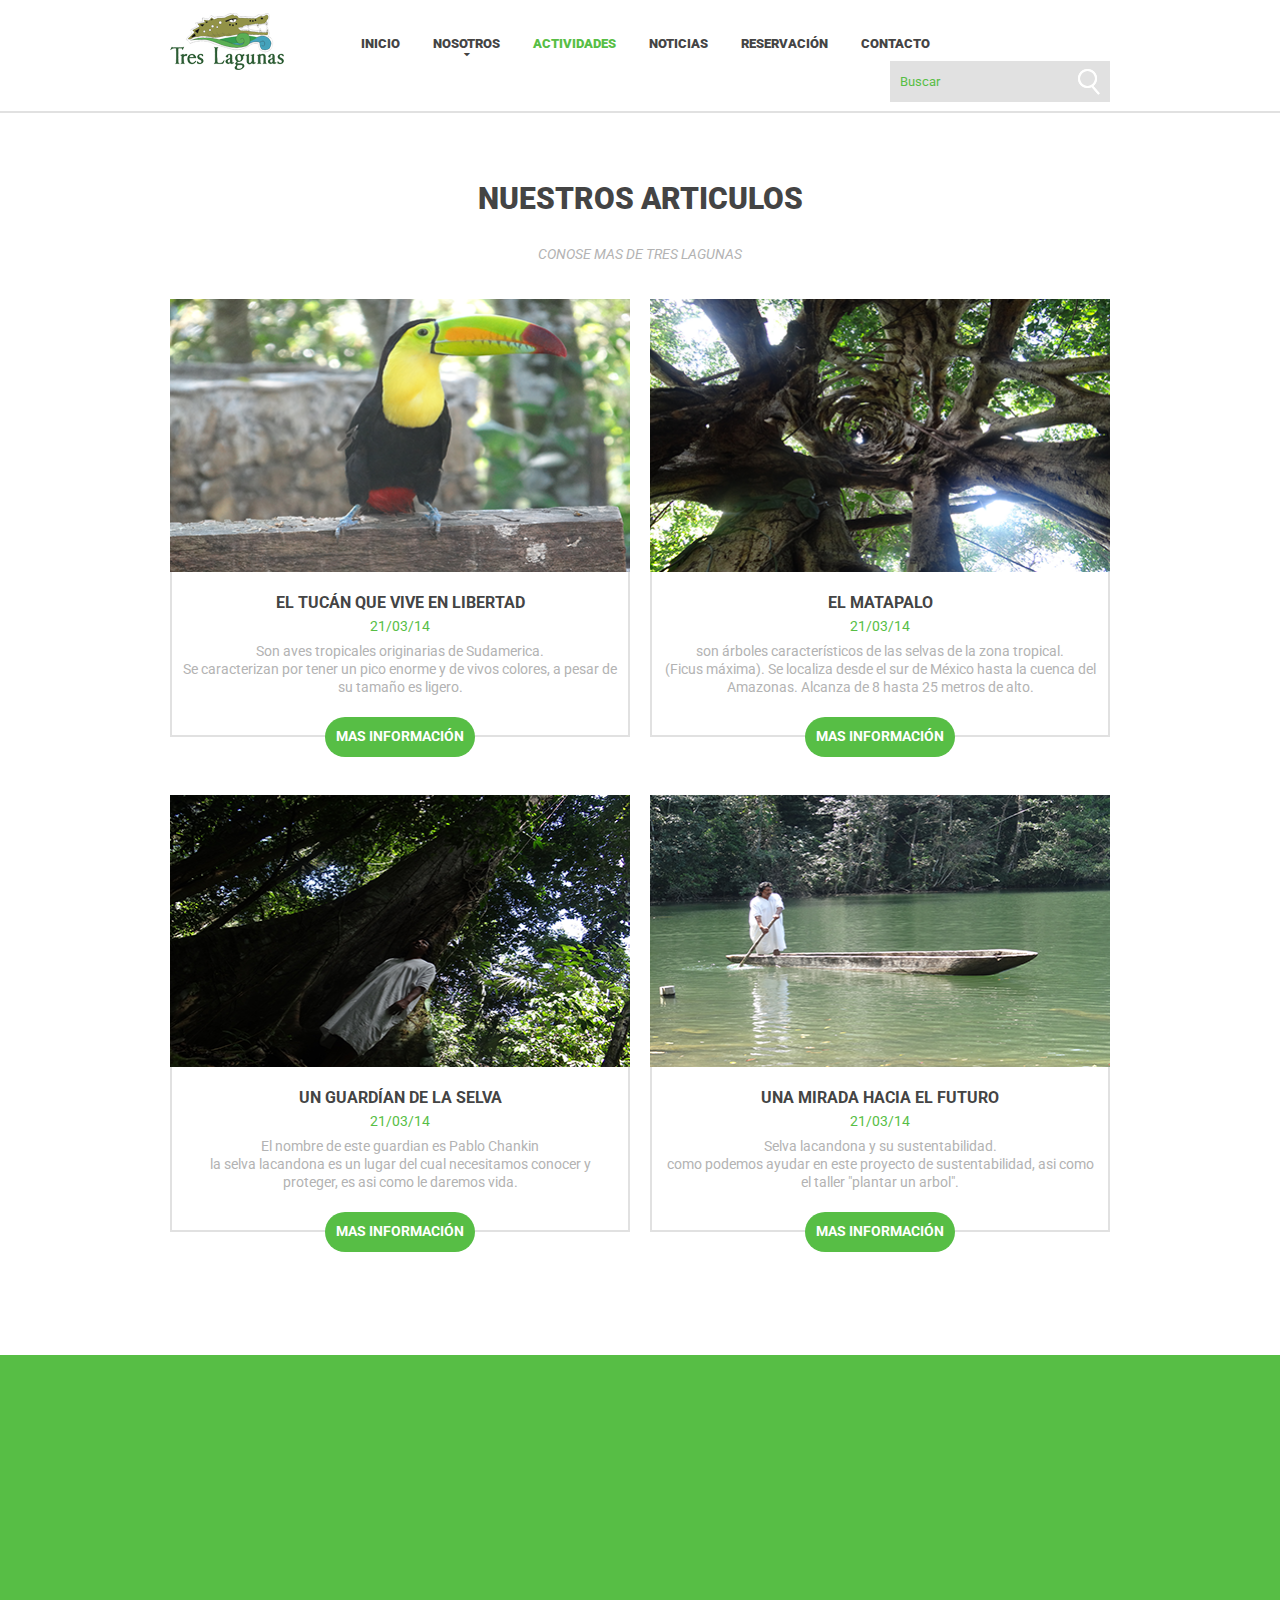
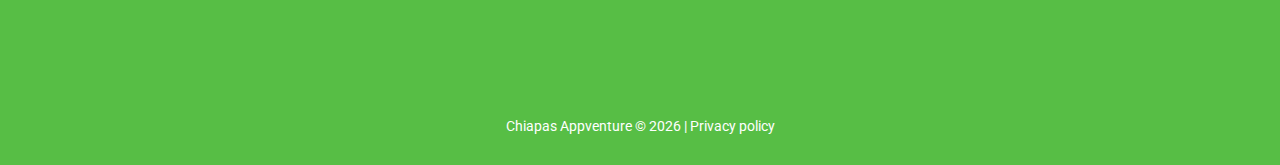
<file: index-3.html>
﻿<!DOCTYPE html>
<html lang="en">
<head>
    <title>News</title>
    <meta charset="utf-8">
    <meta name = "format-detection" content = "telephone=no" />
    <link rel="icon" href="images/favicon_.ico" type="image/x-icon">
    <link rel="stylesheet" href="css/animate.css"/>
    <link rel="stylesheet" href="css/style.css">
    <script src="js/jquery.js"></script>
    <script src="js/jquery-migrate-1.2.1.js"></script>
    <script src="js/jquery.easing.1.3.js"></script>
    <script src="search/search.js"></script>
    <script src="js/script.js"></script>
    <!--[if (gt IE 9)|!(IE)]><!-->
    <script src="js/wow/wow.js"></script>
    <script>
        $(document).ready(function () {
            if ($('html').hasClass('desktop')) {
                new WOW().init();
            }
        });
    </script>
    <!--<![endif]-->
    <!--[if lt IE 8]>
    <div style=' clear: both; text-align:center; position: relative;'>
        <a href="http://windows.microsoft.com/en-US/internet-explorer/products/ie/home?ocid=ie6_countdown_bannercode">
            <img src="http://storage.ie6countdown.com/assets/100/images/banners/warning_bar_0000_us.jpg" border="0" height="42" width="820" alt="You are using an outdated browser. For a faster, safer browsing experience, upgrade for free today." />
        </a>
    </div>
    <![endif]-->
    <!--[if lt IE 9]>
    <script src="js/html5shiv.js"></script>
    <link rel="stylesheet" href="css/ie.css"/>
    <![endif]-->
</head>

<body>

<!--========================================================
                          HEADER
=========================================================-->
<header id="header" class="subpage_header">
    <div id="stuck_container">
        <div class="container">
            <div class="row">
                <div class="grid_12">
                    <h1><a href="index.html"><img src="images/logo.png" alt=""/></a></h1>
                   <nav>
                        <ul class="sf-menu">
                            <li><a href="index.html">Inicio</a></li>
                            <li><a href="index-1.html">Nosotros</a>
                                <ul>
                                    <li><a href="#">Información General</a></li>
                                    <li><a href="#">Historia</a>
                                        <ul>
                                            <li><a href="#">Comunidad Lacandona</a></li>
                                            <li><a href="#">Tres Lagunas </a></li>
                                            <li><a href="#">Selva Lacandona</a></li>
                                        </ul>
                                    </li>
                                    <li><a href="#">Santuario</a></li>
                                </ul>
                            </li>
                            <li class="current"><a href="index-2.html">Actividades</a></li>
                            <li><a href="index-3.html">Noticias</a></li>
                            <li><a href="index-4.html">Reservación</a></li>
                            <li><a href="index-5.html">Contacto</a></li>
                        </ul>
                        <div class="clearfix"></div>
                    </nav>
                    <form id="search" action="search.php" method="GET" accept-charset="utf-8">
                        <input type="text" name="s" placeholder="Buscar" />
                        <a onclick="document.getElementById('search').submit()"><div class="search_icon"></div></a>
                    </form>
                </div>
            </div>
        </div>
    </div>
</header>
<!--========================================================
                          CONTENT
=========================================================-->

<section id="content" class="paddings4 white-background">
    <div class="container">
        <div class="row">
            <div class="grid_12">
                <div class="h2 wow bounceInUp">
                    <h2>NUESTROS ARTICULOS</h2>
                    <span class="h2_span">CONOSE MAS DE TRES LAGUNAS</span>
                </div>
            </div>
        </div>
        <div class="row wow fadeInLeftBig">
            <div class="grid_6">
                <div class="post2 post2__offset1">
                    <img src="images/page4_img1.png" alt=""/>
                    <div class="content">
                        <h3>EL TUCÁN QUE VIVE EN LIBERTAD</h3>
                        <time datetime="2014-01-01">21/03/14</time>
                        <p>Son aves tropicales originarias de Sudamerica.<br>Se caracterizan por tener un pico enorme y de vivos colores, a pesar de su tamaño es ligero.</p>
                        <a class="btn-default" href="#">MAS INFORMACIÓN</a>
                    </div>
                </div>
            </div>
            <div class="grid_6">
                <div class="post2 post2__offset1">
                    <img src="images/page4_img2.png" alt=""/>
                    <div class="content">
                        <h3>EL MATAPALO</h3>
                        <time datetime="2014-01-01">21/03/14</time>
                        <p>son árboles característicos de las selvas de la zona tropical.<br>(Ficus máxima). Se localiza desde el sur de México hasta la cuenca del Amazonas. Alcanza de 8 hasta 25 metros de alto.</p>
                        <a class="btn-default" href="#">MAS INFORMACIÓN</a>
                    </div>
                </div>
            </div>
            <div class="grid_6">
                <div class="post2 post2__offset1">
                    <img src="images/page4_img3.png" alt=""/>
                    <div class="content">
                        <h3>UN GUARDÍAN DE LA SELVA</h3>
                        <time datetime="2014-01-01">21/03/14</time>
                        <p>El nombre de este guardian es Pablo Chankin<br>la selva lacandona es un lugar del cual necesitamos conocer y proteger, es asi como le daremos vida.</p>
                        <a class="btn-default" href="#">MAS INFORMACIÓN</a>
                    </div>
                </div>
            </div>
            <div class="grid_6">
                <div class="post2 post2__offset1">
                    <img src="images/page4_img4.png" alt=""/>
                    <div class="content">
                        <h3>UNA MIRADA HACIA EL FUTURO</h3>
                        <time datetime="2014-01-01">21/03/14</time>
                        <p>Selva lacandona y su sustentabilidad.<br>como podemos ayudar en este proyecto de sustentabilidad, asi como el taller "plantar un arbol".</p>
                        <a class="btn-default" href="#">MAS INFORMACIÓN</a>
                    </div>
                </div>
            </div>
        </div>
    </div>
</section>



<!--========================================================
                          FOOTER
=========================================================-->
<footer id="footer">
    <div class="banner footer_banner wow bounceInLeft">
        <div class="container">
            <div class="row">
                <div class="grid_3">
                    <div class="contact-info">
                        <span class="contact-info_header">call</span>
                        <div
                                class="contact-info_icon"><img src="images/phone-icon.png" class="contact-info_icon_phone"
                                                               alt=""/></div>
                        <span class="contact-info_description">+1 800 559 6580</span>
                    </div>
                </div>
                <div class="grid_3">
                    <div class="contact-info">
                        <span class="contact-info_header">email</span>
                        <div class="contact-info_icon"><img src="images/mail-icon.png" class="contact-info_icon_email" alt=
                                ""/></div>
                        <a class="contact-info_simple-link">mail@demolink.org</a>
                    </div>
                </div>
                <div class="grid_3">
                    <div class="contact-info socials">
                        <span class="contact-info_header">follow</span>
                        <div
                                class="contact-info_icon"><img src="images/facebook-icon.png" class="contact-info_icon_facebook" alt=""/><img src="images/twitter-icon.png" class="contact-info_icon_twitter" alt=""/></div>
                        <a class="contact-info_simple-link">Facebook</a><a class="contact-info_simple-link">Twitter</a>
                    </div>
                </div>
                <div class="grid_3">
                    <div class="contact-info">
                        <span class="contact-info_header">visit</span>
                        <div
                                class="contact-info_icon"><img src="images/visit-icon.png" class="contact-info_icon_visit"
                                                               alt=""/></div>
                        <span class="contact-info_description">8901 Marmora Road, Glasgow</span>
                    </div>
                </div>
            </div>
        </div>
    </div>
    <div class="privacy">
        Chiapas Appventure  © <span id="copyright-year"></span> | <a href="index-6.html">Privacy policy</a>
    </div>
</footer>
</body>
</html>
</file>
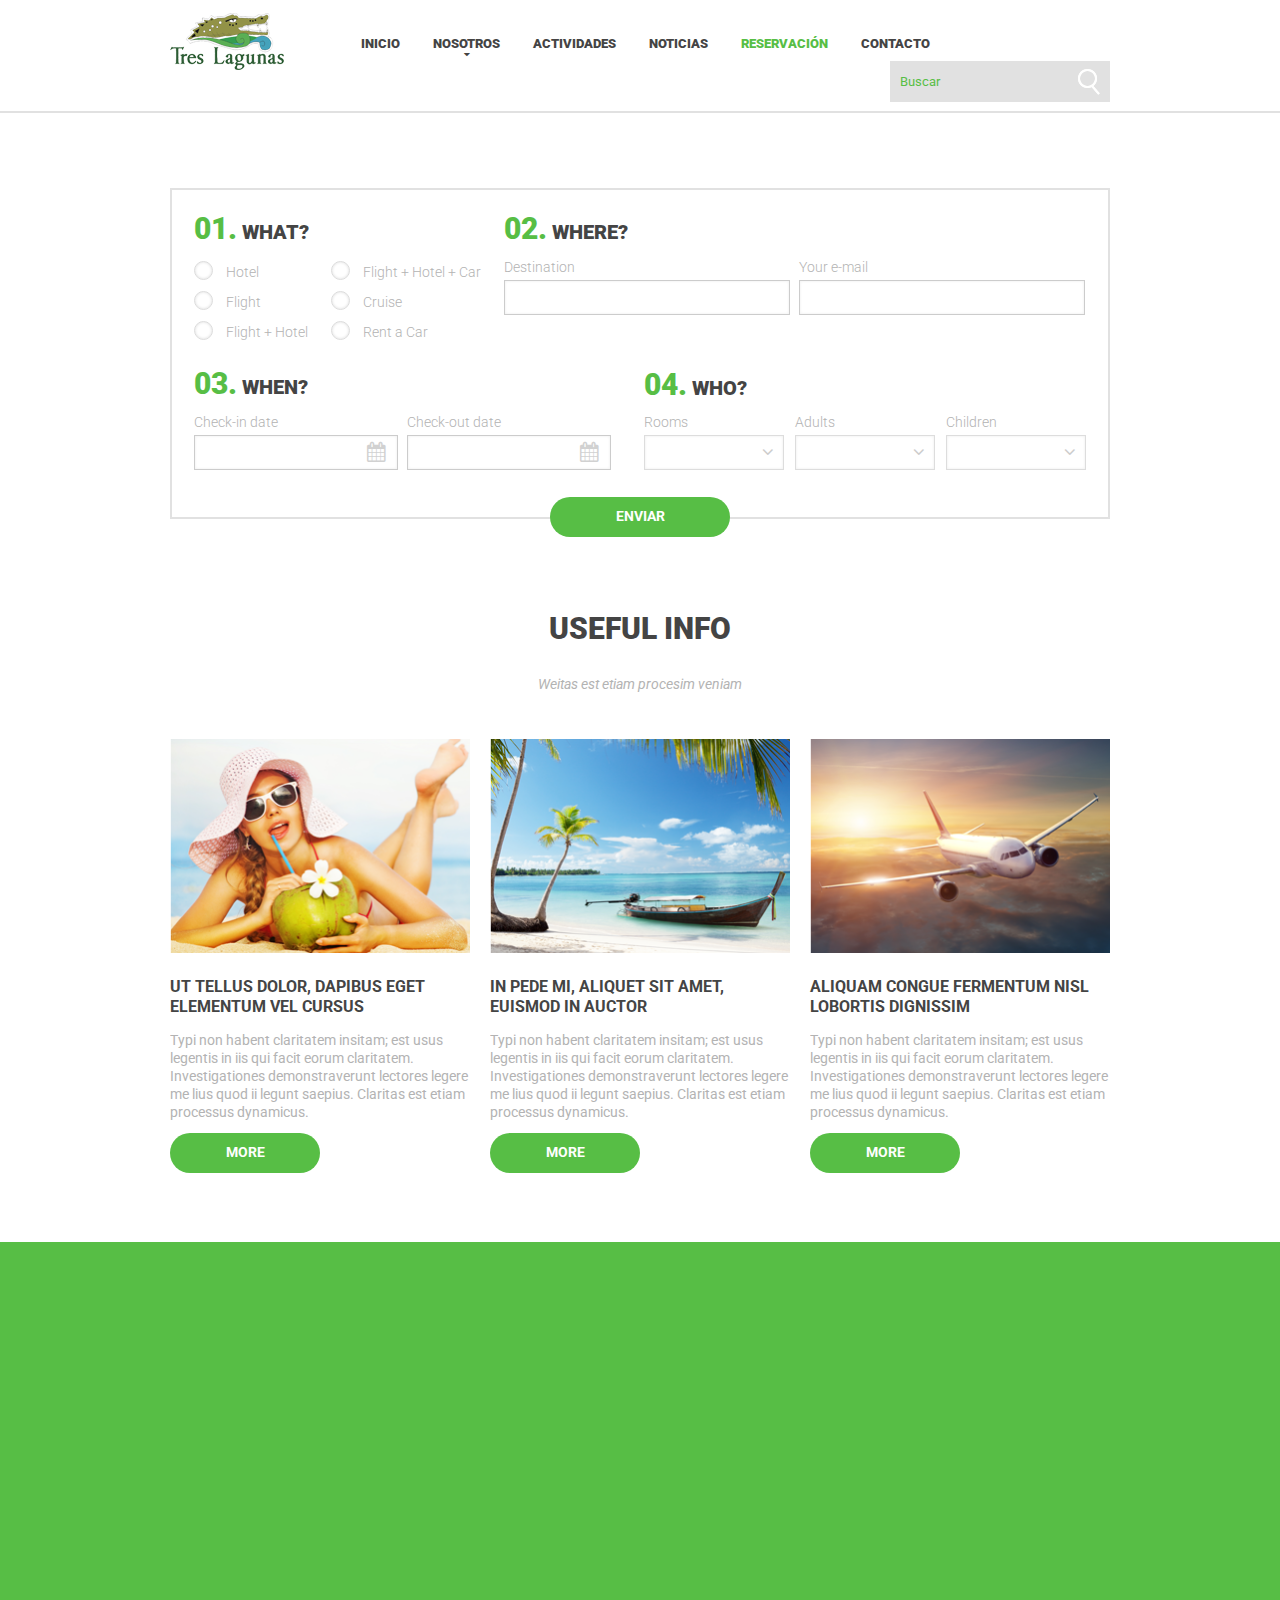
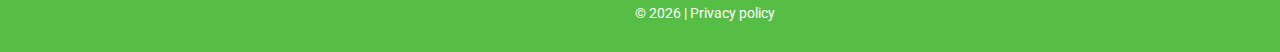
<file: index-4.html>
<!DOCTYPE html>
<html lang="en">
<head>
    <title>Reservación</title>
    <meta charset="utf-8">
    <meta name = "format-detection" content = "telephone=no" />
    <link rel="icon" href="images/favicon_.ico" type="image/x-icon">
    <link rel="stylesheet" href="css/animate.css"/>
    <link rel="stylesheet" href="booking/css/booking.css">
    <link rel="stylesheet" href="css/style.css">
    <script src="js/jquery.js"></script>
    <script src="js/jquery-migrate-1.2.1.js"></script>
    <script src="js/jquery.easing.1.3.js"></script>
    <script src="search/search.js"></script>
    <script src="booking/js/booking.js"></script>
    <script src="js/script.js"></script>
    <!--[if (gt IE 9)|!(IE)]><!-->
    <script src="js/wow/wow.js"></script>
    <script>
        $(document).ready(function () {
            if ($('html').hasClass('desktop')) {
                new WOW().init();
            }
        });
    </script>
    <!--<![endif]-->
    <!--[if lt IE 8]>
    <div style=' clear: both; text-align:center; position: relative;'>
        <a href="http://windows.microsoft.com/en-US/internet-explorer/products/ie/home?ocid=ie6_countdown_bannercode">
            <img src="http://storage.ie6countdown.com/assets/100/images/banners/warning_bar_0000_us.jpg" border="0" height="42" width="820" alt="You are using an outdated browser. For a faster, safer browsing experience, upgrade for free today." />
        </a>
    </div>
    <![endif]-->
    <!--[if lt IE 9]>
    <script src="js/html5shiv.js"></script>
    <link rel="stylesheet" href="css/ie.css"/>
    <![endif]-->
    <script>
        $(document).ready(function() {
            $('#bookingForm').bookingForm({
                ownerEmail: '#'
            });
        });
    </script>
</head>

<body>

<!--========================================================
                          HEADER
=========================================================-->
<header id="header" class="subpage_header">
    <div id="stuck_container">
        <div class="container">
            <div class="row">
                <div class="grid_12">
                    <h1><a href="index.html"><img src="images/logo.png" alt=""/></a></h1>
                 <nav>
                        <ul class="sf-menu">
                            <li><a href="index.html">Inicio</a></li>
                            <li><a href="index-1.html">Nosotros</a>
                                <ul>
                                    <li><a href="#">Información General</a></li>
                                    <li><a href="#">Historia</a>
                                        <ul>
                                            <li><a href="#">Comunidad Lacandona</a></li>
                                            <li><a href="#">Tres Lagunas </a></li>
                                            <li><a href="#">Selva Lacandona</a></li>
                                        </ul>
                                    </li>
                                    <li><a href="#">Santuario</a></li>
                                </ul>
                            </li>
                            <li><a href="index-2.html">Actividades</a></li>
                            <li><a href="index-3.html">Noticias</a></li>
                            <li class="current"><a href="index-4.html">Reservación</a></li>
                            <li><a href="index-5.html">Contacto</a></li>
                        </ul>
                        <div class="clearfix"></div>
                    </nav>
                    <form id="search" action="search.php" method="GET" accept-charset="utf-8">
                        <input type="text" name="s" placeholder="Buscar" />
                        <a onclick="document.getElementById('search').submit()"><div class="search_icon"></div></a>
                    </form>
                </div>
            </div>
        </div>
    </div>
</header>
<!--========================================================
                          CONTENT
=========================================================-->

<section id="content" class="paddings4 white-background">
    <div class="booking-form wow bounceInDown">
        <div class="container">
            <div class="row">
                <div class="grid_12">
                    <form id="bookingForm">
                        <div class="what">
                            <div class="booking-form_header">
                                <span class="number">01.</span><span class="question">what?</span>
                            </div>
                            <div class="tmRadio">
                                <div class="radio-block">
                                    <div class="radio">
                                        <input name="Comfort" type="radio" id="tmRadio1" data-constraints='@RadioGroupChecked(name="Comfort", groups=[RadioGroup])' />
                                        <span>Hotel</span>
                                    </div>
                                    <div class="radio">
                                        <input name="Comfort" type="radio" id="tmRadio2" data-constraints='@RadioGroupChecked(name="Comfort", groups=[RadioGroup])' />
                                        <span>Flight</span>
                                    </div>
                                    <div class="radio">
                                        <input name="Comfort" type="radio" id="tmRadio3" data-constraints='@RadioGroupChecked(name="Comfort", groups=[RadioGroup])' />
                                        <span>Flight + Hotel</span>
                                    </div>
                                </div>
                                <div class="radio-block">
                                    <div class="radio">
                                        <input name="Comfort" type="radio" id="tmRadio4" data-constraints='@RadioGroupChecked(name="Comfort", groups=[RadioGroup])' />
                                        <span>Flight + Hotel + Car</span>
                                    </div>
                                    <div class="radio">
                                        <input name="Comfort" type="radio" id="tmRadio5" data-constraints='@RadioGroupChecked(name="Comfort", groups=[RadioGroup])' />
                                        <span>Cruise</span>
                                    </div>
                                    <div class="radio">
                                        <input name="Comfort" type="radio" id="tmRadio6" data-constraints='@RadioGroupChecked(name="Comfort", groups=[RadioGroup])' />
                                        <span>Rent a Car</span>
                                    </div>
                                </div>
                            </div>
                        </div>

                        <div class="where">
                            <div class="booking-form_header">
                                <span class="number">02.</span><span class="question">where?</span>
                            </div>
                            <div class="input-block">
                                <div class="tmInput">
                                    <p>Destination</p>
                                    <input name="Destination" placeHolder="" type="text" data-constraints='@NotEmpty @Required @AlphaSpecial'>
                                </div>
                                <div class="tmInput">
                                    <p>Your e-mail</p>
                                    <input name="Email" placeHolder="" type="text" data-constraints="@NotEmpty @Required @Email">
                                </div>
                            </div>
                            <div class="clearfix"></div>
                        </div>

                        <div class="when">
                                <div class="booking-form_header">
                                    <span class="number">03.</span><span class="question">when?</span>
                                </div>
                                <label class="tmDatepicker">
                                 <span class="p">Check-in date</span>
                                    <input type="text" name="ArrivalDate"  placeHolder='' data-constraints="@NotEmpty @Required @Date">
                                </label>
                                <label class="tmDatepicker">
                                    <span class="p">Check-out date</span>
                                    <input type="text" name="ArrivalDate"  placeHolder='' data-constraints="@NotEmpty @Required @Date">
                                </label>
                        </div>

                        <div class="who">
                            <div class="booking-form_header">
                                <span class="number">04.</span><span class="question">who?</span>
                            </div>
                            <div class="select-with-name">
                            <p>Rooms</p>
                                <select name="Rooms" class="tmSelect manual autocomplete" data-constraints="@Required">
                                    <option>&nbsp;</option>
                                    <option>0</option>
                                    <option>1</option>
                                    <option>2</option>
                                    <option>3</option>
                                    <option>4</option>
                                    <option>5</option>
                                </select>
                            </div>
                            <div class="select-with-name">
                                <p>Adults</p>
                                <select name="Adults" class="tmSelect manual autocomplete" data-class="tmSelect tmSelect2" data-constraints="@Required">
                                    <option>&nbsp;</option>
                                    <option>0</option>
                                    <option>1</option>
                                    <option>2</option>
                                    <option>3</option>
                                    <option>4</option>
                                    <option>5</option>
                                </select>
                            </div>
                            <div class="select-with-name">
                                <p>Children</p>
                                <select name="Children" class="tmSelect manual autocomplete" data-class="tmSelect tmSelect2" data-constraints="@Required">
                                    <option>&nbsp;</option>
                                    <option>0</option>
                                    <option>1</option>
                                    <option>2</option>
                                    <option>3</option>
                                    <option>4</option>
                                    <option>5</option>
                                </select>
                            </div>
                        </div>
                        <div class="clearfix"></div>
                        <a class="btn-default" href="#" data-type="submit">ENVIAR</a>
                    </form>
                </div>
            </div>
        </div>
    </div>

    <div>
        <div class="container">
            <div class="row">
                <div class="grid_12">
                    <div class="h2">
                        <h2>useful info</h2>
                        <span class="h2_span">Weitas est etiam procesim veniam</span>
                    </div>
                </div>
            </div>
            <div class="row wow bounceInLeft">
                <div class="grid_4">
                    <div class="post3 post3__inset1">
                        <img src="images/page5_img1.png" alt=""/>
                        <h3>Ut tellus dolor, dapibus eget elementum vel cursus</h3>
                        <p>Typi non habent claritatem insitam; est usus legentis in iis qui facit eorum claritatem. Investigationes demonstraverunt lectores legere me lius quod ii legunt saepius. Claritas est etiam processus dynamicus.</p>
                        <a class="btn-default" href="#">more</a>
                    </div>
                </div>
                <div class="grid_4">
                    <div class="post3 post3__inset1">
                        <img src="images/page5_img2.png" alt=""/>
                        <h3>In pede mi, aliquet sit amet, euismod in auctor</h3>
                        <p>Typi non habent claritatem insitam; est usus legentis in iis qui facit eorum claritatem. Investigationes demonstraverunt lectores legere me lius quod ii legunt saepius. Claritas est etiam processus dynamicus.</p>
                        <a class="btn-default" href="#">more</a>
                    </div>
                </div>
                <div class="grid_4">
                    <div class="post3 post3__inset1">
                        <img src="images/page5_img3.png" alt=""/>
                        <h3>Aliquam congue fermentum nisl lobortis dignissim</h3>
                        <p>Typi non habent claritatem insitam; est usus legentis in iis qui facit eorum claritatem. Investigationes demonstraverunt lectores legere me lius quod ii legunt saepius. Claritas est etiam processus dynamicus.</p>
                        <a class="btn-default" href="#">more</a>
                    </div>
                </div>
            </div>

        </div>
    </div>
</section>



<!--========================================================
                          FOOTER
=========================================================-->
<footer id="footer">
    <div class="banner footer_banner wow bounceInLeft">
        <div class="container">
            <div class="row">
                <div class="grid_3">
                    <div class="contact-info">
                        <span class="contact-info_header">TELÉFONO</span>
                        <div
                                class="contact-info_icon"><img src="images/phone-icon.png" class="contact-info_icon_phone"
                                                               alt=""/></div>
                        <span class="contact-info_description">961 652 02 43</span></div>
                </div>
                <div class="grid_3">
                    <div class="contact-info">
                        <span class="contact-info_header">email</span>
                        <div class="contact-info_icon"><img src="images/mail-icon.png" class="contact-info_icon_email" alt=
                                ""/></div>
                        <a class="contact-info_simple-link">contacto@treslagunas.com.mx</a>
                    </div>
                </div>
                <div class="grid_3">
                    <div class="contact-info socials">
                        <span class="contact-info_header">SÍGUENOS</span>
                        <div
                                class="contact-info_icon"><img src="images/facebook-icon.png" class="contact-info_icon_facebook" alt=""/><img src="images/twitter-icon.png" class="contact-info_icon_twitter" alt=""/></div>
                        <a class="contact-info_simple-link">Facebook</a><a class="contact-info_simple-link">Twitter</a>
                    </div>
                </div>
                <div class="grid_3">
                    <div class="contact-info">
                        <span class="contact-info_header">visitA</span>
                        <div
                                class="contact-info_icon"><img src="images/visit-icon.png" class="contact-info_icon_visit"
                                                               alt=""/></div>
                        <span class="contact-info_description">Selva Lacandona, Chiapas.</span></div>
                </div>
            </div>
        </div>
    </div>
    <div class="privacy">
        <span class="privacy wow bounceInRight">Chiapas Appventure </span> © <span id="copyright-year"></span> | <a href="index-6.html">Privacy policy</a>
    </div>
</footer>
</body>
</html>
</file>
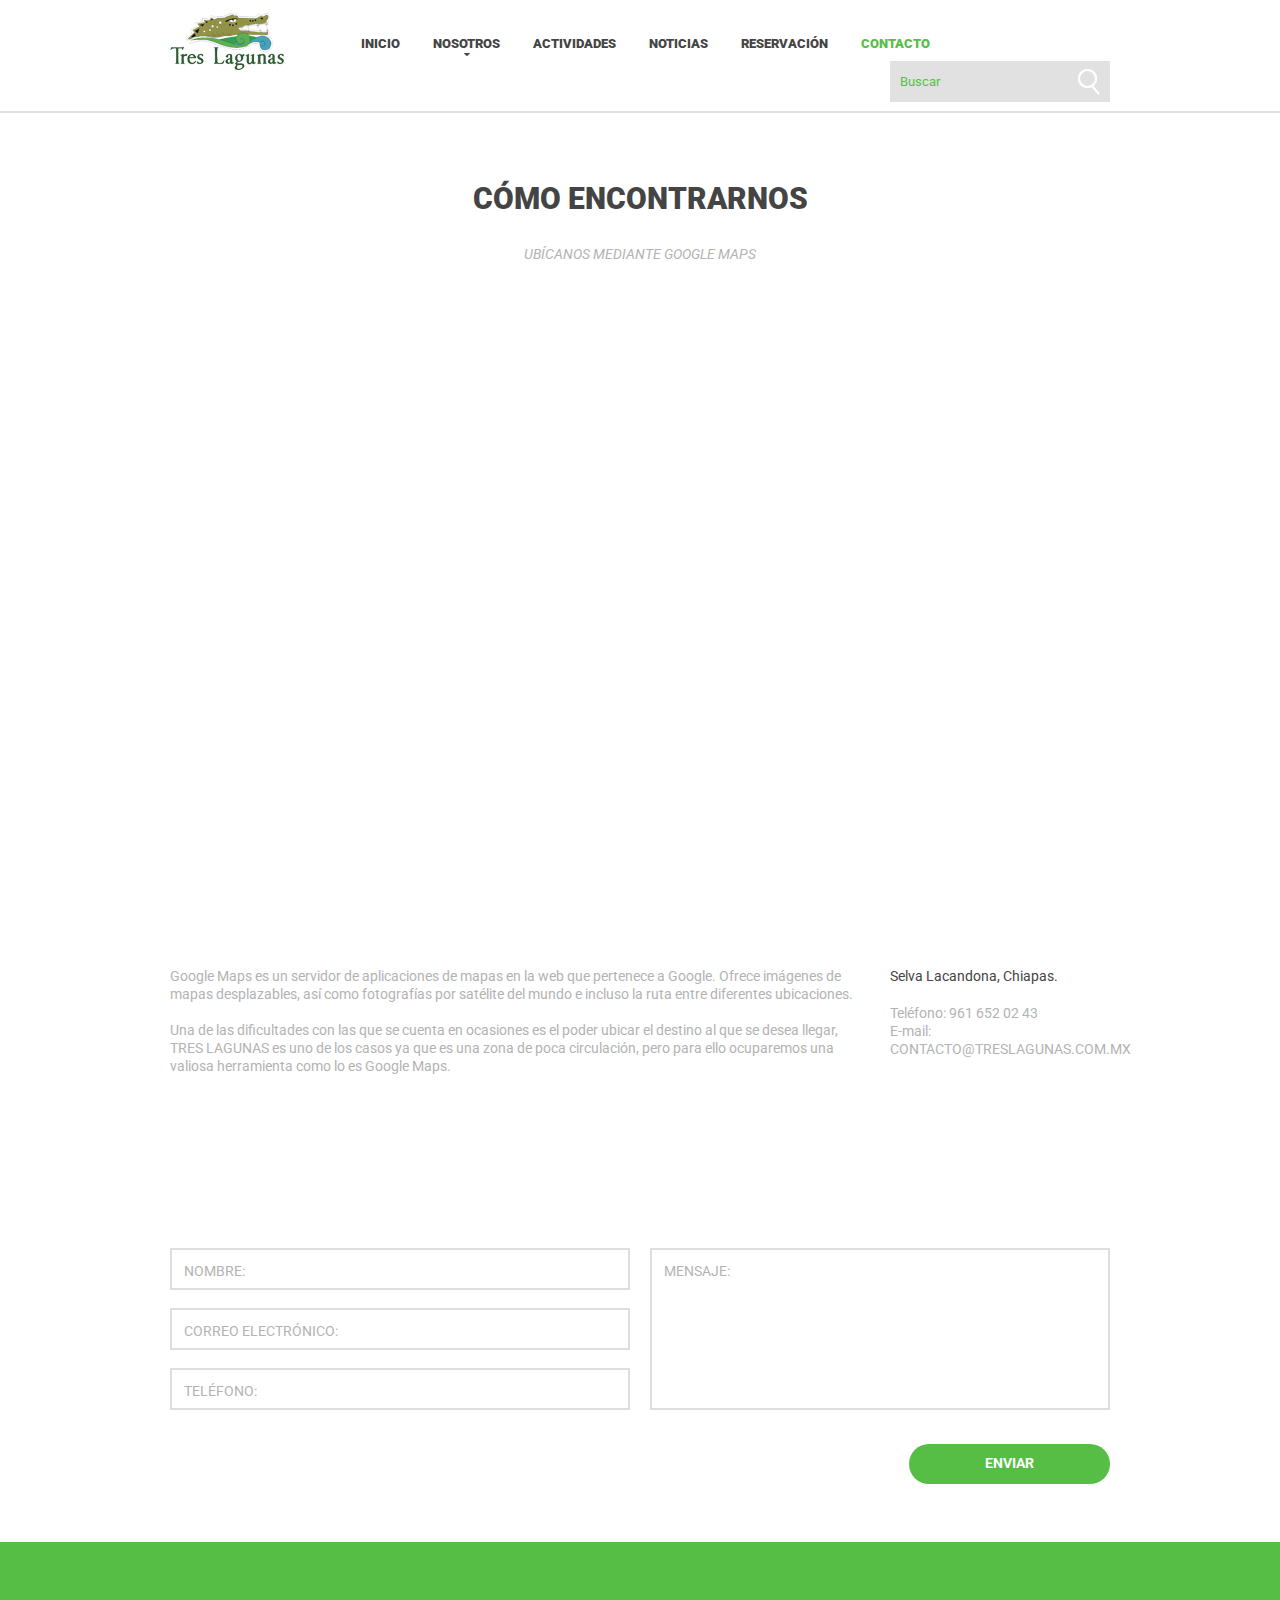
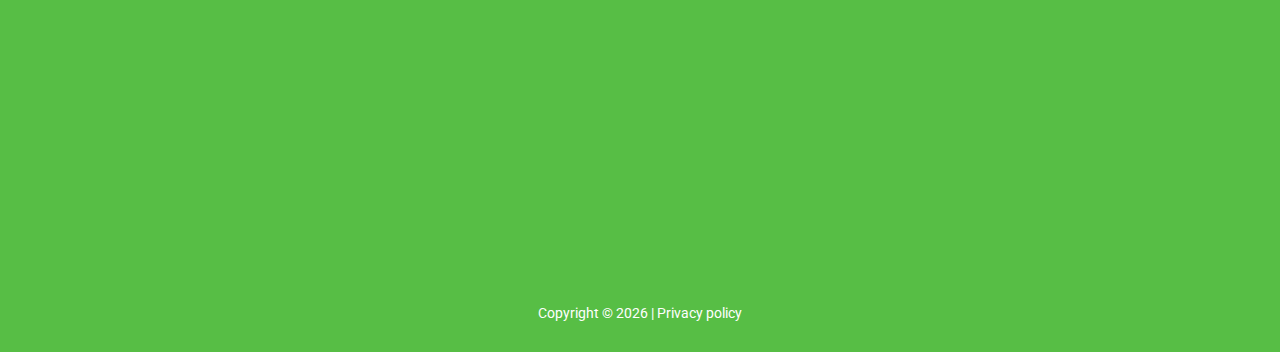
<file: index-5.html>
﻿<!DOCTYPE html>
<html lang="en">
<head>
    <title>Contacto</title>
    <meta charset="utf-8">
    <meta name = "format-detection" content = "telephone=no" />
    <link rel="icon" href="images/favicon_.ico" type="image/x-icon">
    <link rel="stylesheet" href="css/animate.css"/>
    <link rel="stylesheet" href="css/contact-form.css"/>
    <link rel="stylesheet" href="css/style.css">
    <script src="js/jquery.js"></script>
    <script src="js/jquery-migrate-1.2.1.js"></script>
    <script src="js/jquery.easing.1.3.js"></script>
    <script src="search/search.js"></script>
    <script src="js/TMForm.js"></script>
    <script src="js/modal.js"></script>
    <script src="js/script.js"></script>
    <!--[if (gt IE 9)|!(IE)]><!-->
    <script src="js/wow/wow.js"></script>
    <script>
        $(document).ready(function () {
            if ($('html').hasClass('desktop')) {
                new WOW().init();
            }
        });
    </script>
    <!--<![endif]-->
    <!--[if lt IE 8]>
    <div style=' clear: both; text-align:center; position: relative;'>
        <a href="http://windows.microsoft.com/en-US/internet-explorer/products/ie/home?ocid=ie6_countdown_bannercode">
            <img src="http://storage.ie6countdown.com/assets/100/images/banners/warning_bar_0000_us.jpg" border="0" height="42" width="820" alt="You are using an outdated browser. For a faster, safer browsing experience, upgrade for free today." />
        </a>
    </div>
    <![endif]-->
    <!--[if lt IE 9]>
    <script src="js/html5shiv.js"></script>
    <link rel="stylesheet" href="css/ie.css"/>
    <![endif]-->
</head>

<body>

<!--========================================================
                          HEADER
=========================================================-->
<header id="header" class="subpage_header">
    <div id="stuck_container">
        <div class="container">
            <div class="row">
                <div class="grid_12">
                    <h1><a href="index.html"><img src="images/logo.png" alt=""/></a></h1>
                     <nav>
                        <ul class="sf-menu">
                            <li><a href="index.html">Inicio</a></li>
                            <li><a href="index-1.html">Nosotros</a>
                                <ul>
                                    <li><a href="#">Información General</a></li>
                                    <li><a href="#">Historia</a>
                                        <ul>
                                            <li><a href="#">Comunidad Lacandona</a></li>
                                            <li><a href="#">Tres Lagunas </a></li>
                                            <li><a href="#">Selva Lacandona</a></li>
                                        </ul>
                                    </li>
                                    <li><a href="#">Santuario</a></li>
                                </ul>
                            </li>
                            <li><a href="index-2.html">Actividades</a></li>
                            <li><a href="index-3.html">Noticias</a></li>
                            <li><a href="index-4.html">Reservación</a></li>
                            <li class="current"><a href="index-5.html">Contacto</a></li>
                        </ul>
                        <div class="clearfix"></div>
                    </nav>
                    <form id="search" action="search.php" method="GET" accept-charset="utf-8">
                        <input type="text" name="s" placeholder="Buscar" />
                        <a onclick="document.getElementById('search').submit()"><div class="search_icon"></div></a>
                    </form>
                </div>
            </div>
        </div>
    </div>
</header>
<!--========================================================
                          CONTENT
=========================================================-->

<section id="content" class="paddings2 white-background">
    <div class="container">
        <div class="row">
            <div class="grid_12">
                <div class="h2 wow bounceInUp">
                    <h2>CÓMO ENCONTRARNOS</h2>
                    <span class="h2_span">UBÍCANOS MEDIANTE GOOGLE MAPS</span>
                </div>
            </div>
        </div>
        <div class="row wow bounceInDown">
            <div class="grid_12">
                <iframe src="https://www.google.com/maps/embed?pb=!1m14!1m8!1m3!1d3819.6036810537926!2d-91.10653099999999!3d16.796382!3m2!1i1024!2i768!4f13.1!3m3!1m2!1s0x85f4a468a7f6159f%3A0x3ab4c27e9be75963!2sEcolodge+Tres+Lagunas+-+Selva+Lacandona!5e0!3m2!1ses!2smx!4v1415841870438" width="650" height="650" frameborder="0" style="border:0"></iframe>
            </div>
        </div>
        <div class="row">
            <div class="grid_9">
                <div class="post3">
                <p>Google Maps es un servidor de aplicaciones de mapas en la web que pertenece a Google. Ofrece imágenes de mapas desplazables, así como fotografías por satélite del mundo e incluso la ruta entre diferentes ubicaciones.</p>
                <p>
		    Una de las dificultades con las que se cuenta en ocasiones es el poder ubicar el destino al que se desea llegar, TRES LAGUNAS es uno de los casos ya que es una zona de poca circulación, pero para ello ocuparemos una valiosa herramienta como lo es Google Maps.</p>
                </div>
            </div>
            <div class="grid_3">
                <address class="address1">
                    <p class="our-address">Selva Lacandona, Chiapas.</p>
                    <dl>
                        <dt>
                            <span class="numbers">Teléfono: <span class="contact-info_description">961 652 02 43</span></span><span></span><br>
                            <span class="mail">E-mail: </span><span><a href="#" class="privacy-demolink">CONTACTO@TRESLAGUNAS.COM.MX</a></span><br>
                        </dt>
                        <dd></dd>
                    </dl>
                </address>
            </div>
        </div>
        <div class="row">
            <div class="grid_12">
                <div class="h2 wow bounceInLeft">
                    <h2>CONTACTO</h2>
                    <span class="h2_span">LLENAR CORRECTAMENTE CADA CAMPO</span>
                </div>
            </div>
        </div>
        <div class="row">
            <div class="grid_12">
                <form id="contact-form">
                    <div class="contact-form-loader"></div>
                    <fieldset>
                        <div class="row">
                            <div class="grid_6">
                                <label class="name">
                                    <input type="text" name="Name" placeholder="NOMBRE:" data-constraints="@Required @JustLetters" />
                                    <span class="empty-message">*This field is required.</span>
                                </label>
                                <label class="email">
                                    <input type="text" name="email" placeholder="CORREO ELECTRÓNICO:" value=""
                                           data-constraints="@Required @Email" />
                                    <span class="empty-message">*This field is required.</span>
                                    <span class="error-message">*This is not a valid email.</span>
                                </label>
                                <label class="phone">
                                    <input type="text" name="Phone" placeholder="TELÉFONO:" value=""
                                           data-constraints="@Required @JustNumbers" />
                                    <span class="empty-message">*This field is required.</span>
                                    <span class="error-message">*This is not a valid phone.</span>
                                </label>

                            </div>

                            <div class="grid_6">
                                <label class="message">
                                    <textarea name="message" placeholder="MENSAJE:" data-constraints='@Required @Length(min=20,max=999999)'></textarea>
                                    <span class="empty-message">*This field is required.</span>
                                    <span class="error-message">*The message is too short.</span>
                                </label>
                            </div>

                            <!-- <label class="recaptcha"><span class="empty-message">*This field is required.</span></label> -->
                            <div class="grid_12">
                                <div class="contact-form-buttons">
                                    <a href="#" data-type="submit" class="btn-default">ENVIAR</a>
                                </div>
                            </div>
                        </div>
                    </fieldset>
                    <div class="modal fade response-message">
                        <div class="modal-dialog">
                            <div class="modal-content">
                                <div class="modal-header">
                                    <button type="button" class="close" data-dismiss="modal" aria-hidden="true">&times;</button>
                                    <h4 class="modal-title">Modal title</h4>
                                </div>
                                <div class="modal-body">
                                    You message has been sent! We will be in touch soon.
                                </div>
                            </div>
                        </div>
                    </div>
                </form>
            </div>
        </div>
    </div>
</section>



<!--========================================================
                          FOOTER
=========================================================-->
<footer id="footer">
    <div class="banner footer_banner wow bounceInLeft">
        <div class="container">
            <div class="row">
                <div class="grid_3">
                    <div class="contact-info">
                        <span class="contact-info_header">TELÉFONO</span>
                        <div
                                class="contact-info_icon"><img src="images/phone-icon.png" class="contact-info_icon_phone"
                                                               alt=""/></div>
                        <span class="contact-info_description">961 652 02 43</span></div>
                </div>
                <div class="grid_3">
                    <div class="contact-info">
                        <span class="contact-info_header">email</span>
                        <div class="contact-info_icon"><img src="images/mail-icon.png" class="contact-info_icon_email" alt=
                                ""/></div>
                        <a class="contact-info_simple-link">contacto@treslagunas.com.mx</a>
                    </div>
                </div>
                <div class="grid_3">
                    <div class="contact-info socials">
                        <span class="contact-info_header">SÍGUENOS</span>
                        <div
                                class="contact-info_icon"><img src="images/facebook-icon.png" class="contact-info_icon_facebook" alt=""/><img src="images/twitter-icon.png" class="contact-info_icon_twitter" alt=""/></div>
                        <a class="contact-info_simple-link">Facebook</a><a class="contact-info_simple-link">Twitter</a>
                    </div>
                </div>
                <div class="grid_3">
                    <div class="contact-info">
                        <span class="contact-info_header">visitA</span>
                        <div
                                class="contact-info_icon"><img src="images/visit-icon.png" class="contact-info_icon_visit"
                                                               alt=""/></div>
                        <span class="contact-info_description">Selva Lacandona, Chiapas.</span></div>
                </div>
            </div>
        </div>
    </div>
    <div class="privacy">
        Copyright © <span id="copyright-year"></span> | <a href="index-6.html">Privacy policy</a>
    </div>
</footer>

</body>
</html>
</file>
<file: css/camera.css>
/**************************
*
*	GENERAL
*
**************************/
.camera_wrap a, .camera_wrap img, 
.camera_wrap ol, .camera_wrap ul, .camera_wrap li,
.camera_wrap table, .camera_wrap tbody, .camera_wrap tfoot, .camera_wrap thead, .camera_wrap tr, .camera_wrap th, .camera_wrap td
.camera_thumbs_wrap a, .camera_thumbs_wrap img, 
.camera_thumbs_wrap ol, .camera_thumbs_wrap ul, .camera_thumbs_wrap li,
.camera_thumbs_wrap table, .camera_thumbs_wrap tbody, .camera_thumbs_wrap tfoot, .camera_thumbs_wrap thead, .camera_thumbs_wrap tr, .camera_thumbs_wrap th, .camera_thumbs_wrap td {
	background: none;
	border: 0;
	font: inherit;
	font-size: 100%;
	margin: 0;
	padding: 0;
	vertical-align: baseline;
	list-style: none
}
.camera_wrap {
	display: none;
	float: left;
	position: relative;
	z-index: 0;
}
.camera_wrap img {
	max-width: none!important;
}
.camera_fakehover {
	height: 100%;
	min-height: 60px;
	position: relative;
	width: 100%;
	z-index: 1;
}
.camera_wrap {
	width: 100%;
}
.camera_src {
	display: none;
}
.cameraCont, .cameraContents {
	height: 100%;
	position: relative;
	width: 100%;
	z-index: 1;
}
.cameraSlide {
	bottom: 0;
	left: 0;
	position: absolute;
	right: 0;
	top: 0;
	width: 100%;
}
.cameraContent {
	bottom: 0;
	display: none;
	left: 0;
	position: absolute;
	right: 0;
	top: 0;
	width: 100%;
}
.camera_target {
	bottom: 0;
	height: 100%;
	left: 0;
	overflow: hidden;
	position: absolute;
	right: 0;
	text-align: left;
	top: 0;
	width: 100%;
	z-index: 0;
}
.camera_overlayer {
	bottom: 0;
	height: 100%;
	left: 0;
	overflow: hidden;
	position: absolute;
	right: 0;
	top: 0;
	width: 100%;
	z-index: 0;
}
.camera_target_content {
	bottom: 0;
	left: 0;
	overflow: hidden;
	position: absolute;
	right: 0;
	top: 0;
	z-index: 2;
}
.camera_target_content .camera_link {
	display: block;
	height: 100%;
	text-decoration: none;
}
.camera_loader {
    background: #fff url(../images/camera-loader.gif) no-repeat center;
	background: rgba(255, 255, 255, 0.9) url(../images/camera-loader.gif) no-repeat center;
	border: 1px solid #ffffff;
	-webkit-border-radius: 18px;
	-moz-border-radius: 18px;
	border-radius: 18px;
	height: 36px;
	left: 50%;
	overflow: hidden;
	position: absolute;
	margin: -18px 0 0 -18px;
	top: 50%;
	width: 36px;
	z-index: 3;
}
.camera_bar {
	bottom: 0;
	left: 0;
	overflow: hidden;
	position: absolute;
	right: 0;
	top: 0;
	z-index: 3;
}
.camera_thumbs_wrap.camera_left .camera_bar, .camera_thumbs_wrap.camera_right .camera_bar {
	height: 100%;
	position: absolute;
	width: auto;
}
.camera_thumbs_wrap.camera_bottom .camera_bar, .camera_thumbs_wrap.camera_top .camera_bar {
	height: auto;
	position: absolute;
	width: 100%;
}
.camera_nav_cont {
	height: 65px;
	overflow: hidden;
	position: absolute;
	right: 9px;
	top: 15px;
	width: 120px;
	z-index: 4;
}
.camera_caption {
	bottom: 0;
    top: 0;
    left: 0;
    right: 0;
	display: block;
	position: absolute;
	width: 100%;
    text-align: center;
}

.caption {
    top: 50%;
    margin-top: -245px;
    left: 0;
    right: 0;
    display: block;
    position: absolute;
    text-align: center;
    color: #FFF;
}

.caption h5 {
    font-size: 90px;
    line-height: 95px;
    font-weight: 700;
    text-transform: uppercase;
    margin-top: 115px;
}

.caption span {
    display: block;
    font-size: 14px;
    margin-top: 30px;
    margin-bottom: 91px;
}

.caption > a.btn__big {
    box-sizing: border-box;
    -webkit-box-sizing: border-box;
    -moz-box-sizing: border-box;
    text-transform: uppercase;
    font-size: 20px;
    font-weight: 700;
    width: 186px;
    height: 50px;
    padding: 16px 0;
    background: #57BE45;
    color: #FFF;
    display: inline-block;
    border-radius: 23px;
}
.caption > a.btn__big:hover {
    background: #444444;
}

.camerarelative {
	overflow: hidden;
	position: relative;
}
.imgFake {
	cursor: pointer;
}
.camera_prevThumbs {
	bottom: 4px;
	cursor: pointer;
	left: 0;
	position: absolute;
	top: 4px;
	visibility: hidden;
	width: 30px;
	z-index: 10;
}
.camera_prevThumbs div {
	display: block;
	height: 40px;
	margin-top: -20px;
	position: absolute;
	top: 50%;
	width: 30px;
}
.camera_nextThumbs {
	bottom: 4px;
	cursor: pointer;
	position: absolute;
	right: 0;
	top: 4px;
	visibility: hidden;
	width: 30px;
	z-index: 10;
}

.camera_command_wrap .hideNav {
	display: none;
}
.camera_command_wrap {
	left: 0;
	position: relative;
	right:0;
	z-index: 4;
}
.camera_wrap .camera_pag .camera_pag_ul {
	list-style: none;

	padding: 0;
	text-align: right;
    position: absolute;
    top: 50%;
    margin-top: -9px;
    margin-left: -28px;
    left: 50%;
    display: inline-block;
}
.camera_wrap .camera_pag .camera_pag_ul li {
    border-radius: 8px;
	cursor: pointer;
	display: inline-block;
	height: 13px;
	position: relative;
	text-align: left;
	text-indent: -9999px;
	width: 13px;
    -webkit-transition: all 0.3s ease;
    transition: all 0.3s ease;
}

.camera_wrap .camera_pag .camera_pag_ul li+li {
    margin: 0 0 0 9px;
}

.camera_prev {
	left: 0;
}
.camera_prev > span {
	display: block;
	height: 40px;
	width: 40px;
}
.camera_next {
	right: 0;
}
.camera_next > span {
	display: block;
	height: 40px;
	width: 40px;
}
.camera_commands {
	right: 41px;
}
.camera_commands > .camera_play {
	height: 40px;
	width: 40px;
}
.camera_commands > .camera_stop {
	display: none;
	height: 40px;
	width: 40px;
}

.camera_thumbs_cont {
	-webkit-border-bottom-right-radius: 4px;
	-webkit-border-bottom-left-radius: 4px;
	-moz-border-radius-bottomright: 4px;
	-moz-border-radius-bottomleft: 4px;
	border-bottom-right-radius: 4px;
	border-bottom-left-radius: 4px;
	overflow: hidden;
	position: relative;
	width: 100%;
}
.camera_commands_emboss .camera_thumbs_cont {
	-moz-box-shadow:
		0px 1px 0px rgba(255,255,255,1),
		inset 0px 1px 1px rgba(0,0,0,0.2);
	-webkit-box-shadow:
		0px 1px 0px rgba(255,255,255,1),
		inset 0px 1px 1px rgba(0,0,0,0.2);
	box-shadow:
		0px 1px 0px rgba(255,255,255,1),
		inset 0px 1px 1px rgba(0,0,0,0.2);
}
.camera_thumbs_cont > div {
	float: left;
	width: 100%;
}
.camera_thumbs_cont ul {
	overflow: hidden;
	padding: 3px 4px 8px;
	position: relative;
	text-align: center;
}
.camera_thumbs_cont ul li {
	display: inline;
	padding: 0 4px;
}

.camera_clear {
	display: block;
	clear: both;
}
.showIt {
	display: none;
}
.camera_clear {
	clear: both;
	display: block;
	height: 1px;
	margin: -1px 0 25px;
	position: relative;
}
/**************************
*
*	COLORS & SKINS
*
**************************/
.camera_caption {
	color: #fff;
}
.camera_caption > div {
	background: #000;
	background: rgba(0, 0, 0, 0.8);
}
.camera_wrap .camera_pag .camera_pag_ul li {
	background: #FFF;
    opacity: 0.5;
}
.camera_wrap .camera_pag .camera_pag_ul li:hover {
	background: #57BE45;
    opacity: 0.5;
}
.camera_wrap .camera_pag .camera_pag_ul li.cameracurrent  {
	background: #57BE45;
    opacity: 0.5;
}


.camera_prevThumbs, .camera_nextThumbs, .camera_prev, .camera_next, .camera_commands, .camera_thumbs_cont {
	background: #ffffff;
}
.camera_wrap .camera_pag .camera_pag_ul li {
	background: #ffffff;
}
</file>
<file: css/touchTouch.css>
/* The gallery overlay */

#galleryOverlay{
    width:100%;
    height:100%;
    position:fixed;
    top:0;
    left:0;
    opacity:0;
    z-index:100000;
    background-color:#222;
    background-color:rgba(0,0,0,0.8);
    overflow:hidden;
    display:none;
    -moz-transition:opacity 1s ease;
    -webkit-transition:opacity 1s ease;
    transition:opacity 1s ease;
}

/* This class will trigger the animation */

#galleryOverlay.visible{
    opacity:1;
}

#gallerySlider{
    height:100%;

    left:0;
    top:0;

    width:100%;
    white-space: nowrap;
    position:absolute;

    -moz-transition:left 0.4s ease;
    -webkit-transition:left 0.4s ease;
    transition:left 0.4s ease;
}

#gallerySlider .placeholder{
    background: url("../images/preloader.gif") no-repeat center center;
    height: 100%;
    line-height: 1px;
    text-align: center;
    width:100%;
    display:inline-block;
}

/* The before element moves the
 * image halfway from the top */

#gallerySlider .placeholder:before{
    content: "";
    display: inline-block;
    height: 50%;
    width: 1px;
    margin-right:-1px;
}

#gallerySlider .placeholder img{
    display: inline-block;
    max-height: 100%;
    max-width: 100%;
    vertical-align: middle;
}

#gallerySlider.rightSpring{
    -moz-animation: rightSpring 0.3s;
    -webkit-animation: rightSpring 0.3s;
}

#gallerySlider.leftSpring{
    -moz-animation: leftSpring 0.3s;
    -webkit-animation: leftSpring 0.3s;
}

/* Firefox Keyframe Animations */

@-moz-keyframes rightSpring{
    0%{		margin-left:0px;}
    50%{	margin-left:-30px;}
    100%{	margin-left:0px;}
}

@-moz-keyframes leftSpring{
    0%{		margin-left:0px;}
    50%{	margin-left:30px;}
    100%{	margin-left:0px;}
}

/* Safari and Chrome Keyframe Animations */

@-webkit-keyframes rightSpring{
    0%{		margin-left:0px;}
    50%{	margin-left:-30px;}
    100%{	margin-left:0px;}
}

@-webkit-keyframes leftSpring{
    0%{		margin-left:0px;}
    50%{	margin-left:30px;}
    100%{	margin-left:0px;}
}

/* Arrows */

#prevArrow,#nextArrow{
    border:none;
    text-decoration:none;
    background:url('../images/arrows.png') no-repeat;
    opacity:0.5;
    cursor:pointer;
    position:absolute;
    width:43px;
    height:58px;

    top:50%;
    margin-top:-29px;

    -moz-transition:opacity 0.2s ease;
    -webkit-transition:opacity 0.2s ease;
    transition:opacity 0.2s ease;
}

#prevArrow:hover, #nextArrow:hover{
    opacity:1;
}

#prevArrow{
    background-position:left top;
    left:40px;
}

#nextArrow{
    background-position:right top;
    right:40px;
}
</file>
<file: css/ie.css>
#header.subpage_header #search input {
    width: auto;
    padding-top: 12px;
}

#header #search input {
    padding-top: 12px;
}

#header #search::-ms-clear {
    display: none;
}

.class {
    behavior:url(js/PIE.htc);
}

#contact-form .contact-form-loader {
    background-image: none;
}

#contact-form input[type='text'] {
    padding-top: 10px;
}

#bookingForm .tmRadio .radio-block .radio {
    margin-right: 0;
}
</file>
<file: css/contact-form.css>
/* Contact Form variables
========================================================*/
/* Contact Form Basic Styles 
========================================================*/
#contact-form {
  position: relative;
}
#contact-form label {
  position: relative;
  display: inline-block;
  width: 100%;
  -webkit-box-sizing: border-box;
  -moz-box-sizing: border-box;
  box-sizing: border-box;
  margin-bottom: 18px;
}
#contact-form fieldset {
  border: none;
}
/* Contact Form Placeholder Styles 
========================================================*/
#contact-form ._placeholder {
    color: #b3b3b3;
  width: 100% !important;
  position: absolute;
  left: 0;
  top: 0;
  display: block;
  font-size: 14px;
  font-family: "Roboto", sans-serif;
  line-height: 18px;
    font-weight: 400;
  padding: 12px 16px 1px 14px;
  margin-top: 2px;
  -webkit-box-sizing: border-box;
  -moz-box-sizing: border-box;
  box-sizing: border-box;
    cursor: text;
}
#contact-form ._placeholder.focused {
  opacity: 0.4;
  filter: alpha(opacity=40);
}
#contact-form ._placeholder.hidden {
  display: none;
}
#contact-form .file ._placeholder {
  display: none;
}
/* Contact Form Input 
========================================================*/
#contact-form input[type='text'] {
    border-radius: 0;
    color: #b3b3b3;
  width: 100%;
    height: 42px;
    font-size: 14px;
    font-family: "Roboto", sans-serif;
    line-height: 18px;
    font-weight: 400;
  padding: 7px 14px;
  outline: none;
    border: 2px solid #dedede;
    -webkit-appearance: none;
  -webkit-box-sizing: border-box;
  -moz-box-sizing: border-box;
  box-sizing: border-box;
  margin: 0;
}
/* Contact Form File Input 
========================================================*/
#contact-form .input-group {
  position: relative;
  display: table;
  border-collapse: separate;
  -webkit-box-sizing: border-box;
  -moz-box-sizing: border-box;
  box-sizing: border-box;
}
#contact-form input.form-control[disabled] {
  cursor: not-allowed;
  background-color: #eeeeee;
  opacity: 1;
}
#contact-form input.form-control {
  position: relative;
  z-index: 2;
  float: left;
  width: 100%;
  margin-bottom: 0;
  padding: 6px 12px;
  -webkit-transition: border-color ease-in-out 0.15s;
  -moz-transition: border-color ease-in-out 0.15s;
  transition: border-color ease-in-out 0.15s;
}
#contact-form .input-group-btn:first-child > .btn {
  border-bottom-right-radius: 0;
  border-top-right-radius: 0;
  margin: 0 -1px 0 0;
}
#contact-form .input-group .form-control:last-child {
  border-bottom-left-radius: 0;
  border-top-left-radius: 0;
}
#contact-form .input-group-btn:last-child > .btn {
  border-bottom-left-radius: 0;
  border-top-left-radius: 0;
}
#contact-form .input-group .form-control:first-child {
  border-bottom-right-radius: 0;
  border-top-right-radius: 0;
}
#contact-form input.form-control,
#contact-form .input-group-btn {
  display: table-cell;
  border-collapse: separate;
  float: none !important;
}
#contact-form .input-group-btn label {
  width: auto;
  margin-left: -1px;
}
#contact-form .input-group-btn {
  position: relative;
  font-size: 0;
  white-space: nowrap;
  width: 1%;
  vertical-align: middle;
}
#contact-form .btn-default {
    float: right;
    margin-top: 0;
    margin-bottom: 78px;
}
/* Contact Form Textarea 
========================================================*/
#contact-form textarea {
    border-radius: 0;
  width: 100%;
    height: 162px;
    font-size: 14px;
    font-family: "Roboto", sans-serif;
    line-height: 18px;
    color: #b3b3b3;
    font-weight: 400;
  padding: 11px 14px;
  outline: none;
    border: 2px solid #dedede;
  -webkit-box-sizing: border-box;
  -moz-box-sizing: border-box;
  box-sizing: border-box;
    -webkit-appearance: none;
  resize: none;
}
/* Contact Form Error messages
========================================================*/
#contact-form .empty-message,
#contact-form .error-message {
  position: absolute;
  right: 3px;
  top: 2px;
  color: red;
  height: 0;
  overflow: hidden;
  font-size: 11px;
  -webkit-transition: 0.3s ease-in height;
  transition: 0.3s ease-in height;
  z-index: 99;
}
#contact-form .invalid .error-message,
#contact-form .empty .empty-message {
  height: 20px;
}
/* Contact Form Processing Box
========================================================*/
#contact-form .contact-form-loader {
  position: absolute;
  z-index: -1;
  width: 100%;
  height: 100%;
  overflow: hidden;
  top: 0;
  left: 0;
  right: 0;
  bottom: 0;
  background: rgba(255, 255, 255, 0.9);
  background-image: url('../images/form-loader.gif');
  background-repeat: no-repeat;
  background-position: 50% 50%;
  opacity: 0;
}
#contact-form.processing .contact-form-loader {
  opacity: 1;
  z-index: 99;
  -webkit-transition: all 0.3s ease-in;
  transition: all 0.3s ease-in;
}
/* Contact Form Modal 
========================================================*/
.modal-open {
  overflow: hidden;
}
#contact-form .modal {
  z-index: 9999;
  display: none;
  overflow: auto;
  overflow-y: scroll;
  position: fixed;
  top: 0;
  right: 0;
  bottom: 0;
  left: 0;
  z-index: 1050;
  -webkit-overflow-scrolling: touch;
  outline: 0;
  font-family: Arial, "Times New Roman", sans-serif;
  font-size: 14px;
}
#contact-form .modal h4 {
  font-weight: bold !important;
  padding: 0 !important;
  margin: 0 !important;
  color: #000 !important;
  font-size: 30px;
    color: black;
}
.modal.fade .modal-dialog {
  -webkit-transform: translate(0, -25%);
  -ms-transform: translate(0, -25%);
  transform: translate(0, -25%);
  -webkit-transition: -webkit-transform 0.3s ease-out;
  -moz-transition: -moz-transform 0.3s ease-out;
  -o-transition: -o-transform 0.3s ease-out;
  transition: transform 0.3s ease-out;
}
.modal.in .modal-dialog {
  -webkit-transform: translate(0, 0);
  -ms-transform: translate(0, 0);
  transform: translate(0, 0);
}
.modal-content {

  position: relative;
  background-color: #ffffff;
  border: 1px solid #999999;
  border: 1px solid rgba(0, 0, 0, 0.2);
  -webkit-box-shadow: 0 3px 9px rgba(0, 0, 0, 0.5);
  box-shadow: 0 3px 9px rgba(0, 0, 0, 0.5);
  background-clip: padding-box;
  outline: none;
}
.modal-backdrop {
  position: fixed;
  top: 0;
  right: 0;
  bottom: 0;
  left: 0;
  z-index: 1040;
  background-color: #000000;
}
.modal-backdrop.fade {
  opacity: 0;
  filter: alpha(opacity=0);
}
.modal-backdrop.in {
  opacity: 0.5;
  filter: alpha(opacity=50);
}
.modal-header {
  padding: 15px;
  border-bottom: 1px solid #e5e5e5;
  min-height: 16.42857143px;
}
.modal-header .close {
  margin-top: -2px;
}
.modal-title {
  margin: 0;
  line-height: 1.42857143;
}
.modal-body {
  position: relative;
  padding: 20px;
  color: #525151 !important;
}
.modal-dialog {
  width: 600px;
  margin: 140px auto;
}
@media only screen and (max-width: 768px) {
  .modal-dialog {
    position: relative;
    width: auto;
    margin: 10px;
  }
}
/* Contact Form Close icon 
========================================================*/
.close {
  float: right;
  font-size: 21px;
  font-weight: bold;
  line-height: 1;
  color: #000000 !important;
  text-shadow: 0 1px 0 #ffffff;
  opacity: 0.2;
  filter: alpha(opacity=20);
}
.close:hover,
.close:focus {
  color: #000000 !important;
  text-decoration: none;
  cursor: pointer;
  opacity: 0.5;
  filter: alpha(opacity=50);
}
button.close {
  padding: 0;
  cursor: pointer;
  background: transparent;
  border: 0;
  -webkit-appearance: none;
}
</file>
<file: css/style.css>
@import url(http://netdna.bootstrapcdn.com/font-awesome/4.0.3/css/font-awesome.css);
@import "grid.css";
@import "ui.totop.css";
@import "superfish-menu.css";
@import url(http://fonts.googleapis.com/css?family=Roboto:300);
@import url(http://fonts.googleapis.com/css?family=Roboto:400);
@import url(http://fonts.googleapis.com/css?family=Roboto:400italic);
@import url(http://fonts.googleapis.com/css?family=Roboto:500);
@import url(http://fonts.googleapis.com/css?family=Roboto:700);
@import url(http://fonts.googleapis.com/css?family=Roboto:900);
@import url(http://fonts.googleapis.com/css?family=Open+Sans:400);
/*========================================================
                    Main layout styles
=========================================================*/
body {
  font: 400 14px/18px "Roboto", sans-serif;
  color: #b3b3b3;
  background: #57BE45;
}
a[href^="tel:"] {
  color: inherit;
  text-decoration: none;
}
a {
  text-decoration: none;
  color: inherit;
  -webkit-transition: all 0.3s ease;
  transition: all 0.3s ease;
}
img {
  max-width: 100%;
}
@media (max-width: 767px) {
  img {
    width: 100%;
  }
}
* {
  -webkit-text-size-adjust: none;
}
/*========================================================
                    Defaults
=========================================================*/
/* ======= Headers ======= */
/*Main Header with line and span*/
.h2 {
  text-align: center;
  display: block;
  margin: 42px 0 36px;
}
h2 {
  display: inline-block;
  font: 900 30px/35px "Roboto", sans-serif;
  color: #444444;
  text-transform: uppercase;
}
.h2__inset1 {
  color: #ffffff;
}
.h2_span {
  text-transform: none;
  font: 400 italic 14px/18px "Roboto", sans-serif;
  color: #b3b3b3;
  display: block;
  margin-top: 29px;
  position: relative;
}
.h2_span:after {
  display: block;
  content: '';
  width: 180px;
  height: 2px;
  position: absolute;
  background: url(../images/line.png) no-repeat center;
  left: 50%;
  margin-left: -90px;
  top: -18px;
}
h3 {
  text-transform: uppercase;
  font: 700 16px/20px "Roboto", sans-serif;
  color: #444444;
}
.h3__inset1 {
  color: #ffffff;
}
.h3__inset1 a:hover {
  color: #57BE45;
}
/* ======= Buttons ======= */
.btn-default {
  font-size: 14px;
  -webkit-box-sizing: border-box;
  -moz-box-sizing: border-box;
  box-sizing: border-box;
  text-transform: uppercase;
  font-weight: 700;
  width: 150px;
  height: 40px;
  padding: 10px 10px;
  text-align: center;
  background: #57BE45;
  color: #ffffff;
  display: inline-block;
  border-radius: 23px;
}
.btn-default:hover {
  background: #444444;
}
/* ======= Paddings ======= */
.paddings1 {
  padding: 112px 0 68px 0;
}
@media (max-width: 767px) {
  .paddings1 {
    padding: 10px 0 50px;
  }
}
.paddings2 {
  padding: 26px 0 52px 0;
}
@media (max-width: 767px) {
  .paddings2 {
    padding: 13px 0 34px;
  }
}
.paddings3 {
  padding: 15px 0 46px 0;
}
@media (max-width: 767px) {
  .paddings3 {
    padding: 13px 0 34px;
  }
}
.paddings4 {
  padding: 26px 0 65px 0;
}
@media (max-width: 767px) {
  .paddings4 {
    padding: 13px 0 20px;
  }
}
.paddings5 {
  padding: 11px 0 54px 0;
}
@media (max-width: 767px) {
  .paddings5 {
    padding: 13px 0 20px;
  }
}
.margins1 {
  margin-top: -10px;
}
.margins2 {
  margin-bottom: 42px;
}
.margins3 {
  margin: 27px 0 13px;
}
/*========================================================
                    HEADER styles
=========================================================*/
#header {
  background: #ffffff;
  padding: 36px 0 19px;
  border-bottom: 2px solid #e1e1e1;
}
#header h1 {
  float: left;
}
#header #search {
  float: right;
  margin-top: -18px;
  border-radius: 0;
  font-size: 13px;
  position: relative;
  font-family: "Roboto", sans-serif;
  -webkit-box-sizing: border-box;
  -moz-box-sizing: border-box;
  box-sizing: border-box;
  -webkit-appearance: none;
  border: none;
  box-shadow: none;
  outline: none;
  height: 41px;
  width: 220px;
  background: #e1e1e1;
  color: #57BE45;
}
#header #search::-ms-clear {
  display: none;
}
#header #search input {
  border-radius: 0;
  font-size: 13px;
  position: relative;
  font-family: "Roboto", sans-serif;
  -webkit-box-sizing: border-box;
  -moz-box-sizing: border-box;
  box-sizing: border-box;
  -webkit-appearance: none;
  border: none;
  box-shadow: none;
  outline: none;
  height: 41px;
  width: 180px;
  background: #e1e1e1;
  padding: 0 0 0 10px;
  color: #57BE45;
}
#header #search input::-ms-clear {
  display: none;
}
#header #search input::-webkit-input-placeholder {
  color: #57BE45;
}
#header #search input:-moz-placeholder {
  /* Firefox 18- */
  color: #57BE45;
}
#header #search input::-moz-placeholder {
  /* Firefox 19+ */
  color: #57BE45;
}
#header #search input:-ms-input-placeholder {
  color: #57BE45;
}
#header #search a {
  position: absolute;
  font-size: 25px;
  cursor: pointer;
  color: #ffffff;
  top: 50%;
  margin-top: -13px;
  right: 10px;
}
#header #search a:hover {
  color: #57BE45;
}
#header #search a > .search_icon {
  display: block;
  width: 22px;
  height: 26px;
  background: url(../images/search_icon.png) no-repeat center 0px;
}
#header #search a > .search_icon:hover {
  background-position: center -26px;
}
@media (max-width: 979px) {
  #header {
    text-align: center;
  }
  #header nav {
    float: none;
    text-align: center;
    display: inline-block;
  }
  #header nav .sf-menu > li {
    margin-right: 0;
    margin-left: 50px;
  }
  #header nav .sf-menu > li:first-child {
    margin-left: 0;
  }
  #header #search {
    margin: 20px auto 0;
    float: none;
  }
  #header #search input {
    float: left;
  }
}
@media (max-width: 767px) {
  #header {
    text-align: center;
  }
  #header h1 {
    float: none;
  }
  #header h1 img {
    width: auto;
  }
  #header nav {
    float: none;
    margin-left: 0;
  }
  #header #search {
    float: none;
    margin-top: 15px;
    width: 100%;
  }
  #header #search input {
    width: 90%;
  }
}
@media (max-width: 480px) {
  #header #search input {
    width: 85%;
  }
}
#header .isStuck {
  padding: 3px 0;
}
#header .isStuck nav {
  margin: 15px 0 10px 0;
}
#header .isStuck nav .sf-menu > li {
  margin-right: 0;
}
#header .isStuck nav .sf-menu > li + li {
  margin-left: 33px;
}
#header .isStuck #search {
  margin-top: 0px;
}
#header.subpage_header {
  padding: 13px 0 9px;
}
#header.subpage_header #search {
  margin-top: 6px;
}
#header.subpage_header nav {
  margin: 24px 0 0 77px;
}
#header.subpage_header nav .sf-menu > li {
  margin-right: 0;
}
#header.subpage_header nav .sf-menu > li + li {
  margin-left: 33px;
}
@media (max-width: 979px) {
  #header.subpage_header #search {
    margin-top: 20px;
    float: none;
    text-align: center;
  }
}
@media (max-width: 767px) {
  #header.subpage_header nav {
    margin-left: 0;
  }
}
#header.subpage_header .isStuck {
  margin: 0;
  padding: 3px 0;
}
#header.subpage_header .isStuck #search {
  margin-top: 8px;
}
#header.subpage_header .isStuck nav {
  margin: 24px 0 0 77px;
}
#header.subpage_header .isStuck nav .sf-menu > li {
  margin-right: 0;
}
#header.subpage_header .isStuck nav .sf-menu > li + li {
  margin-left: 33px;
}
/*========================================================
                    CONTENT styles
=========================================================*/
/* ======= White background ======= */
.white-background {
  background: #ffffff;
}
/* ======= Grey background ======= */
.grey-background {
  background: #f6f6f6;
}
/* ======= Post Type 1 With Icon Above Border ======= */
.post1 {
  margin-top: 40px;
  position: relative;
  border: 2px solid #e1e1e1;
  padding: 30px 40px 29px;
  text-align: center;
}
.post1 h3 {
  margin-top: 32px;
  margin-bottom: 12px;
}
.post1 h3 a:hover {
  color: #57BE45;
}
.post1 .sprite {
  left: 50%;
  margin-left: -62px;
  top: -89px;
  width: 125px;
  height: 124px;
  overflow: hidden;
  position: absolute;
  background-repeat: no-repeat;
  background-position: 0 -124px;
  -webkit-transition: all 0.3s ease;
  transition: all 0.3s ease;
}
@media (max-width: 979px) {
  .post1 .sprite {
    -webkit-transition: all 0 ease;
    transition: all 0 ease;
  }
}
.post1 .sprite:hover {
  background-position: 0 0;
}
.post1 .sprite1 {
  background-image: url(../images/page1_icon1-sprite.png);
}
.post1 .sprite2 {
  background-image: url(../images/page1_icon2-sprite.png);
}
.post1 .sprite3 {
  background-image: url(../images/page1_icon3-sprite.png);
}
.post1:hover .sprite {
  background-position: 0 0;
}
@media (max-width: 767px) {
  .post1 {
    margin-top: 140px;
  }
}
/* ======= Post Type 2 With Photo and buttin below border ======= */
.post2 {
  background: #ffffff;
  text-align: center;
  margin-bottom: 86px;
  position: relative;
}
.post2:hover .content {
  border-color: #57BE45;
}
.post2 img {
  width: 100%;
}
.post2 h3 {
  margin-bottom: 8px;
}
.post2 time {
  color: #57BE45;
  display: block;
  margin-top: -4px;
  margin-bottom: 7px;
}
.post2 p {
  margin-bottom: 24px;
}
.post2 .content {
  -webkit-transition: all 0.5s ease;
  transition: all 0.5s ease;
  display: block;
  border: 2px solid #e1e1e1;
  border-top: none;
  padding: 21px 10px 15px 10px;
}
.post2 .simple-link {
  margin-top: -12px;
  margin-bottom: 18px;
}
.post2 .simple-link + .simple-link {
  margin-left: 7px;
}
.post2 .btn-default {
  position: absolute;
  left: 50%;
  margin-left: -75px;
  bottom: -20px;
}
.simple-link {
  display: inline-block;
  color: #57BE45;
}
.simple-link:hover {
  color: #444444;
}
.post2__offset1 {
  margin-bottom: 58px;
}
@media (max-width: 1650px) {
  .caption {
    margin-top: -175px;
  }
  .caption h5 {
    font-size: 60px;
    line-height: 65px;
    margin: 20px;
  }
  .caption span {
    margin: 20px 0;
  }
}
@media (max-width: 979px) {
  .camera_wrap .camera_pag .camera_pag_ul {
    top: auto;
    bottom: 10px;
  }
  .caption {
    margin-top: -132px;
  }
  .caption img {
    width: 140px;
    height: auto;
  }
  .caption h5 {
    font-size: 25px;
    line-height: 30px;
    margin: 10px;
  }
  .caption span {
    margin: 10px 0;
  }
}
@media (max-width: 767px) {
  .caption {
    margin-top: -81px;
  }
  .caption > a.btn__big {
    height: 30px;
    line-height: 30px;
    font-size: 14px;
    width: 120px;
    padding: 0;
  }
  .caption img {
    width: 70px;
    height: auto;
  }
  .caption h5 {
    font-size: 20px;
    line-height: 25px;
    margin: 10px;
  }
  .caption span {
    margin: 10px 0;
  }
}
@media (max-width: 600px) {
  .camera_wrap .camera_pag .camera_pag_ul {
    right: 15px;
    bottom: 10px;
  }
}
@media (max-width: 480px) {
  .caption {
    margin-top: -58px;
  }
  .caption > a.btn__big {
    height: 20px;
    line-height: 20px;
    font-size: 14px;
    width: 120px;
    padding: 0;
  }
  .caption img {
    width: 50px;
    height: auto;
  }
  .caption h5 {
    font-size: 15px;
    line-height: 20px;
    margin: 5px;
  }
  .caption span {
    margin: 5px 0;
  }
}
/* ======= Carousel + Gallery ======= */
#owl {
  margin-top: 4px;
}
#owl .item a {
  display: block;
  position: relative;
  background: #57BE45;
}
@media (max-width: 979px) {
  #owl .item a img {
    width: 100%;
  }
}
#owl .item a:hover {
  margin-top: -10px;
}
#owl .item a:hover img {
  opacity: 0.3;
  -ms-filter: "progid:DXImageTransform.Microsoft.Alpha(Opacity=30)";
}
#owl .item a:hover .gallery_icon {
  display: block;
}
#owl .item a img {
  opacity: 1;
  -webkit-transition: all 0.3s ease;
  transition: all 0.3s ease;
}
#owl .item a .gallery_icon {
  display: none;
  width: 30px;
  height: 18px;
  background: url(../images/hover-icon.png) no-repeat center;
  position: absolute;
  left: 50%;
  top: 50%;
  margin-left: -15px;
  margin-top: -9px;
}
@media (max-width: 1199px) {
  #owl .item {
    padding: 5px;
  }
}
/* ======= Owl Link ======= */
.owl_link {
  margin-top: 77px;
  margin-bottom: 8px;
  text-align: center;
}
@media (max-width: 979px) {
  .owl_link {
    margin-top: 146px;
  }
}
/* Banner */
.banner4 {
  text-align: center;
  padding: 72px 0 137px;
}
.stellar-block {
  background-image: url(../images/page1_img7.png);
  background-attachment: fixed;
  background-position: 50% 50%;
  position: relative;
  background-repeat: no-repeat;
  padding-bottom: 100px;
  z-index: 8;
}
@media only screen and (max-width: 1199px) {
  .stellar-block {
    background-attachment: scroll;
    background-position: 50% 50% !important;
    background-size: cover;
  }
}
@media only screen and (max-width: 480px) {
  .stellar-block {
    background-image: url(../images/page1_img7_little.png);
    background-attachment: scroll;
    background-position: 50% 50% !important;
    background-size: cover;
  }
}
.btn-play {
  -webkit-box-sizing: border-box;
  -moz-box-sizing: border-box;
  box-sizing: border-box;
  margin-top: -7px;
  margin-bottom: 16px;
  width: 84px;
  height: 84px;
  display: inline-block;
  border-radius: 200px;
  border: 2px solid #ffffff;
  text-align: center;
}
.btn-play:hover {
  border-color: #57BE45;
}
.btn-play:hover i {
  color: #ffffff;
}
.btn-play i {
  line-height: 84px;
  font-size: 27px;
  color: #57BE45;
  margin-left: 4px;
  -webkit-transition: all 0.3s ease;
  transition: all 0.3s ease;
}
/* ======= Post type 8 with img + div + triangle======= */
.post8 {
  margin-bottom: 16px;
}
.post8 img {
  float: left;
}
.post8 .simple-link {
  text-decoration: underline;
}
.post8 .post8_info {
  position: relative;
  min-height: 98px;
  -webkit-box-sizing: border-box;
  -moz-box-sizing: border-box;
  box-sizing: border-box;
  display: block;
  border: 2px solid #e1e1e1;
  padding: 13px 10px 12px 17px;
  margin-left: 159px;
  -webkit-transition: all 0.3s ease;
  transition: all 0.3s ease;
}
.post8 .post8_info:hover {
  border-color: #57BE45;
}
.post8 .post8_info:hover:before {
  background-position: 0 0;
}
.post8 .post8_info:before {
  position: absolute;
  left: -9px;
  top: 20px;
  display: block;
  content: '';
  width: 9px;
  height: 10px;
  background: url(../images/triangle.png) no-repeat 0 -10px;
}
.post8 h3 {
  margin-bottom: 3px;
}
.post8 p {
  margin-bottom: 11px;
}
@media (max-width: 979px) {
  .post8 img {
    float: none;
    width: 100%;
  }
  .post8 .post8_info {
    height: auto;
    margin: 10px 0 20px 0;
  }
  .post8 .post8_info:before {
    display: none;
  }
}
/* ======= Accordion ======= */
#accordion > h3 {
  color: #57BE45;
  font-size: 14px;
  line-height: 18px;
}
#accordion .ui-accordion-header {
  cursor: pointer;
  font-size: 100%;
  display: block;
  position: relative;
  border: 2px solid #e1e1e1;
  padding: 10px 40px 10px 10px;
  min-height: 42px;
  -webkit-box-sizing: border-box;
  -moz-box-sizing: border-box;
  box-sizing: border-box;
  margin-bottom: 1px;
  margin-top: 1px;
  -webkit-transition: all 0.3s ease;
  transition: all 0.3s ease;
}
#accordion .ui-accordion-header:after {
  right: 10px;
  top: 50%;
  margin-top: -15px;
  font-weight: 100;
  font-size: 30px;
  line-height: 30px;
  position: absolute;
  content: '+';
}
#accordion .ui-state-hover {
  border: 2px solid #57BE45;
  outline: none;
}
#accordion .ui-accordion-header-active {
  position: relative;
  border: 2px solid #57BE45;
  outline: none;
}
#accordion .ui-accordion-header-active:after {
  right: 10px;
  top: 50%;
  margin-top: -15px;
  font-weight: 100;
  font-size: 30px;
  line-height: 30px;
  position: absolute;
  content: '-';
}
#accordion .ui-accordion-content {
  padding: 10px;
}
#accordion .ui-state-focus {
  outline: none;
}
/* ======= Post type 3 with floated image and button ======= */
.post3 img {
  float: left;
  margin-right: 19px;
}
.post3 .btn-default {
  margin-top: 14px;
}
.post3 p {
  margin-top: 18px;
  overflow: hidden;
}
@media (max-width: 767px) {
  .post3 img {
    float: none;
    margin-right: 0;
  }
}
.post_header {
  color: #444444;
  display: block;
}
.post3__inset1 {
  margin-top: 10px;
}
.post3__inset1 img {
  float: none;
  margin-bottom: 24px;
}
.post3__inset1 p {
  margin-top: 14px;
}
.post3__inset1 .btn-default {
  margin-top: 12px;
  margin-bottom: 4px;
}
@media (max-width: 767px) {
  .post3__inset1 {
    margin-bottom: 50px;
  }
}
/* ======= Post type 4 with markered posts ======= */
.post4 h3 {
  margin-bottom: 18px;
  margin-top: -5px;
}
.post4 p {
  margin-bottom: 26px;
  display: inline-block;
}
.post4 .marker_p {
  margin-left: 125px;
  margin-bottom: 76px;
}
.post4 .marker_p:hover {
  color: #57BE45;
}
.post4 .marker {
  position: absolute;
  margin-top: -6px;
}
/* ======= Banner posts ======= */
.banner {
  background-repeat: no-repeat;
}
.banner3 {
  background-image: url(../images/page2_img6.png);
  padding: 32px 0;
  background-size: cover;
}
/* ======= Post type 5 with photo and header below it ======= */
.post5 {
  margin-bottom: 55px;
}
.post5 img {
  margin-bottom: 28px;
}
/* ======= Post type 6 with header, p and list ======= */
.post6 h3 {
  margin-top: 51px;
  margin-bottom: 4px;
}
.post6 p {
  margin-bottom: 15px;
}
/* ======= Post type 7 with post headers and p ======= */
.post7 .post_header2 {
  color: #444444;
  font-weight: 700;
}
.post7 p {
  margin-bottom: 18px;
}
/* ======= List type 1 ======= */
.list1 li {
  padding-left: 15px;
  position: relative;
}
.list1 li:before {
  position: absolute;
  left: 0;
  top: 4px;
  content: '';
  width: 0;
  height: 0;
  border-style: solid;
  border-width: 5.5px 0 5.5px 7px;
  border-color: transparent transparent transparent #57BE45;
}
.list1 li a {
  display: inline-block;
  color: #57BE45;
}
.list1 li a:hover {
  color: #444444;
}
.list1 li + li {
  margin-top: 6px;
}
@media (max-width: 767px) {
  .list1 {
    margin-top: 15px;
  }
}
/* ======= Booking Form ======= */
#bookingForm {
  -webkit-box-sizing: border-box;
  -moz-box-sizing: border-box;
  box-sizing: border-box;
  border: 2px solid #e1e1e1;
  padding: 23px 14px 17px 22px;
  margin-top: 49px;
  margin-bottom: 50px;
  position: relative;
}
#bookingForm .transformSelectDropdown {
  width: 140px;
  -webkit-box-sizing: border-box;
  -moz-box-sizing: border-box;
  box-sizing: border-box;
}
#bookingForm input {
  box-shadow: inset 0 0 3px #ececec;
  -webkit-appearance: none;
}
#bookingForm span,
#bookingForm p {
  font-size: 14px;
  font-weight: 300;
  font-family: "Roboto", sans-serif;
  color: #b3b3b3;
}
#bookingForm p {
  margin-bottom: 4px;
  margin-top: 5px;
}
#bookingForm .p {
  display: block;
  margin-bottom: 4px;
  margin-top: 5px;
}
#bookingForm .booking-form_header {
  font-family: "Roboto", sans-serif;
  vertical-align: bottom;
  margin-bottom: 8px;
}
#bookingForm .booking-form_header .number {
  color: #57BE45;
  font-size: 30px;
  line-height: 32px;
  font-weight: 900;
  vertical-align: bottom;
  display: inline-block;
}
#bookingForm .booking-form_header .question {
  color: #444444;
  font-size: 20px;
  line-height: 26px;
  text-transform: uppercase;
  font-weight: 900;
  vertical-align: bottom;
  display: inline-block;
  margin-left: 5px;
  margin-top: -5px;
}
#bookingForm .tmRadio .radio-block {
  display: inline-block;
}
#bookingForm .tmRadio .radio-block .radio {
  display: block;
  position: relative;
  margin-top: 10px;
  margin-right: 10px;
}
#bookingForm .tmRadio .radio-block .radio:first-child {
  margin-top: 8px;
}
#bookingForm .tmRadio .radio-block .radio input {
  display: inline-block;
  width: 19px;
  height: 19px;
  -webkit-appearance: none;
}
#bookingForm .tmRadio .radio-block .radio span {
  margin-left: 22px;
  display: inline-block;
  margin-top: 2px;
}
@media (max-width: 979px) {
  #bookingForm .tmRadio .radio-block .radio {
    margin-right: 40px;
  }
  #bookingForm .tmRadio .radio-block .radio span {
    margin-left: 25px;
  }
}
#bookingForm .what {
  display: block;
  width: 310px;
  margin-bottom: 22px;
  float: left;
}
#bookingForm .what input {
  -webkit-appearance: none;
}
@media (max-width: 979px) {
  #bookingForm .what {
    float: none;
    width: auto;
  }
}
#bookingForm .where {
  display: block;
}
#bookingForm .where .input-block {
  display: block;
}
#bookingForm .where .input-block .controlHolder {
  display: inline-block;
}
#bookingForm .where .input-block input {
  -webkit-appearance: none;
}
@media (max-width: 767px) {
  #bookingForm .where .input-block input {
    width: auto;
  }
}
#bookingForm .when {
  float: left;
  margin-top: -5px;
}
@media (max-width: 979px) {
  #bookingForm .when {
    float: none;
  }
}
#bookingForm .when .booking-form_header {
  margin-bottom: 8px;
}
#bookingForm .when .controlHolder {
  display: inline-block;
}
#bookingForm .when .tmDatepicker {
  display: inline-block;
}
#bookingForm .when input {
  -webkit-appearance: none;
  border-radius: 0;
  width: 204px;
  margin-right: 6px;
  height: 35px;
}
#bookingForm .who {
  margin-left: 27px;
  margin-top: 22px;
  display: inline-block;
}
@media (max-width: 979px) {
  #bookingForm .who {
    margin-left: 0;
  }
}
#bookingForm .who .booking-form_header {
  margin-top: -26px;
  margin-bottom: 7px;
}
#bookingForm .who .select-with-name {
  display: inline-block;
}
#bookingForm .who input {
  -webkit-appearance: none;
  border-radius: 0;
  width: 140px;
  height: 35px;
  border-color: #dddddd;
  box-shadow: inset 0 0 3px #ececec;
  margin-right: 8px;
}
#bookingForm .tmInput {
  display: inline-block;
}
#bookingForm .tmInput input {
  -webkit-appearance: none;
  margin-right: 6px;
  width: 286px;
  height: 35px;
  border-radius: 0;
}
#bookingForm .btn-default {
  position: absolute;
  width: 180px;
  left: 50%;
  margin-left: -90px;
  bottom: -20px;
}
/* ======= Google Map ======= */
.google-map__contact {
  width: 100%;
  height: 388px;
  margin-top: 10px;
  margin-bottom: 17px;
}
@media (max-width: 767px) {
  .google-map__contact {
    height: 200px;
  }
}
/* ======= Address ======= */
.address1 {
  margin-bottom: 20px;
}
.our-address {
  color: #444444;
  margin-bottom: 19px;
  margin-top: 18px;
}
.numbers {
  display: inline-block;
  min-width: 77px;
}
.mail {
  display: inline-block;
  min-width: 57px;
}
.privacy-demolink:hover {
  color: #57BE45;
}
/* ======= Contact Form ======= */
#contact-form {
  margin-top: 10px;
}
#contact-form .btn-default {
  margin-top: 12px;
  width: 201px;
  margin-bottom: 6px;
}
/* ======= Dark Text======= */
.privacy-header {
  color: #444444;
  margin-top: 18px;
  display: inline-block;
}
.privacy-header:first-child {
  margin-top: 0;
}
/*========================================================
                    FOOTER styles
=========================================================*/
/* ======= Footer Banner ======= */
#footer .footer_banner {
  background-image: url(../images/page1_img8.png);
  text-align: center;
  background-size: cover;
}
#footer .footer_banner .contact-info {
  display: inline-block;
  margin: 103px 0 85px;
}
@media (max-width: 767px) {
  #footer .footer_banner .contact-info {
    margin: 20px 0;
  }
  #footer .footer_banner .contact-info img {
    width: auto;
  }
}
#footer .footer_banner .contact-info_header {
  display: block;
  margin-bottom: 37px;
  text-transform: uppercase;
  color: #ffffff;
  font-weight: 700;
}
#footer .footer_banner .contact-info_icon {
  color: #ffffff;
  font-size: 40px;
  margin-bottom: 38px;
}
#footer .footer_banner .contact-info_icon a {
  display: inline-block;
}
#footer .footer_banner .contact-info_icon_email {
  margin-top: 6px;
  margin-bottom: 5px;
}
#footer .footer_banner .contact-info_icon_facebook {
  margin-top: 2px;
  margin-bottom: 1px;
}
#footer .footer_banner .contact-info_icon_twitter {
  margin-top: 4px;
  margin-bottom: 2px;
}
#footer .footer_banner .socials a.contact-info_simple-link + a.contact-info_simple-link {
  margin-left: 15px;
}
#footer .footer_banner .socials .contact-info_icon_twitter {
  margin-left: 20px;
}
#footer .footer_banner .contact-info_description {
  color: #ffffff;
}
#footer .footer_banner .contact-info_simple-link {
  text-decoration: underline;
  display: inline-block;
  color: #ffffff;
}
#footer .footer_banner .contact-info_simple-link:hover {
  cursor: pointer;
  color: #57BE45;
}
@media (max-width: 767px) {
  #footer .footer_banner {
    padding: 40px 0;
  }
}
#footer .privacy {
  text-align: center;
  background: #57BE45;
  padding: 33px 0 30px;
  color: #ffffff;
}
#footer .privacy a:hover {
  color: #444444;
}
/*Core variables and mixins*/
</file>
<file: booking/css/booking.css>
@import '../font/font-awesome.css';
/* CSS for jquery.fancyform.js */
/*custom mixins */
/*end custom mixins */
/* Control Holder */
#bookingForm {
  position: absolute;
  width: auto%;
  margin: 30px 0;
  font: 12px/18px Roboto, sans-serif;
  height: auto;
}
#bookingFormD {
  position: absolute;
  width: 40%;
  left: 55%;
  margin: 5px 0;
  font: 12px/18px Roboto, sans-serif;
  height: 50%;
  top: 10%;
  border: 1px;
  background-color: #4ac600;
}
#bookingForm input,
#bookingForm textarea {
  outline: none;
  -webkit-box-sizing: border-box;
  -moz-box-sizing: border-box;
  box-sizing: border-box;
  border: 1px #ccc solid;
  color: #000;
  background: #fff;
  padding: 8px 10px;
  line-height: 15px;
  height: 34px;
}
#bookingForm input:focus,
#bookingForm textarea:focus {
  background: #fff;
}
#bookingForm textarea {
  min-height: 200px;
  resize: none;
  font: 12px/18px Roboto, sans-serif;
}
#bookingForm a.btn {
  -webkit-box-shadow: 0px 0px 5px 0px rgba(0, 0, 0, 0.2);
  -moz-box-shadow: 0px 0px 5px 0px rgba(0, 0, 0, 0.2);
  box-shadow: 0px 0px 5px 0px rgba(0, 0, 0, 0.2);

  padding: 6px 15px;
  border: 1px #ccc solid;
  background: #f5f5f5;
  color: #000;
  font-weight: normal;
}
#bookingForm a.btn:hover {
  background: #efefef;
}
.controlHolder {
  position: relative;
  margin-bottom: 10px;
}
/* Messages */
.error-message {
  position: absolute;
  top: 30px;
  right: 42px;
  font-weight: normal;
  text-align: right;
  width: 100%;
  font-size: 10px;
  line-height: 1em;
  color: gray;
  z-index: 4;
  color: #fe5353;
}

#bookingForm .what .error-message {
    top: -6px;
    right: 143px;
}

#bookingForm .who .error-message {
    top: 3px;
    right: 15px;
}

@media (max-width: 979px) {
    #bookingForm .what .error-message {
        right: 541px;
    }
}


@media (max-width: 767px) {
    #bookingForm .what .error-message {
        right: 215px;
    }
}

@media (max-width: 480px) {
    #bookingForm .what .error-message {
        right: 63px;
    }
}

#bookingForm .where .error-message {
    right: 10px;
}


.success-message {
  position: relative;
  text-align: left;
  color: gray;
  margin: 5px 0px;
  color: #28a1fe;
}
/* transformSelect CSS */
/* 1st type of select */
.tmSelect,
.tmSelect2 {
  clear: both;
  width: 100%;
  margin: 0px;
}
.tmSelect li,
.tmSelect2 li {
  position: relative;
  list-style: none;
}
.tmSelect span,
.tmSelect2 span,
.tmSelect input[type=text],
.tmSelect2 input[type=text] {
  position: relative;
  cursor: pointer;
  display: block;
  left: 0;
  top: 0;
  margin: 0;
}
.tmSelect:after,
.tmSelect2:after {
  content: '\f107';
  position: absolute;
  top: 8px;
  right: 18px;
  font: normal normal 18px 'FontAwesome';
  color: #ccc;
  z-index: 4;
}
.tmSelect.auto,
.tmSelect2.auto {
  cursor: pointer;
  padding: 0;
  margin: 0 0 20px 0;
  line-height: 20px;
  -webkit-box-shadow: inset 0px 0px 10px 0px rgba(0, 0, 0, 0.2);
  -moz-box-shadow: inset 0px 0px 10px 0px rgba(0, 0, 0, 0.2);
  box-shadow: inset 0px 0px 10px 0px rgba(0, 0, 0, 0.2);
  border: 1px #ccc solid;
  color: #000;
  background: #fff;
  font: 12px/18px Roboto, sans-serif;
  -webkit-box-sizing: border-box;
  -moz-box-sizing: border-box;
  box-sizing: border-box;
}
.tmSelect.auto span,
.tmSelect2.auto span {
  background: transparent;
}
.tmSelect.auto:focus,
.tmSelect2.auto:focus {
  background: #fff;
}
.tmSelect.auto ul,
.tmSelect2.auto ul {
  margin: 1px 0 0;
  -webkit-box-sizing: border-box;
  -moz-box-sizing: border-box;
  box-sizing: border-box;
  width: 100%;
  background: #f9f9f9;
}
.tmSelect.auto > li:first-child > span,
.tmSelect2.auto > li:first-child > span {
  padding: 7px 12px;
  width: 100%;
  height: 35px;
  -webkit-box-sizing: border-box;
  -moz-box-sizing: border-box;
  box-sizing: border-box;
}
.tmSelect ul,
.tmSelect2 ul,
.tmSelect .transformSelectDropdown,
.tmSelect2 .transformSelectDropdown {
  position: absolute;
  width: 100%;
  max-height: 210px;
  padding: 7px 0px;
  margin: 0px;
  -webkit-box-shadow: inset 0px 0px 10px 0px rgba(0, 0, 0, 0.2);
  -moz-box-shadow: inset 0px 0px 10px 0px rgba(0, 0, 0, 0.2);
  box-shadow: inset 0px 0px 10px 0px rgba(0, 0, 0, 0.2);

  border: 1px #ccc solid;
  color: #000;
  background: #fff;
  font: 12px/18px Roboto, sans-serif;
  border-top: none;
  border-top-left-radius: 0px;
  border-top-right-radius: 0px;
  -webkit-box-sizing: border-box;
  -moz-box-sizing: border-box;
  box-sizing: border-box;
  box-shadow: none;
  background: #f9f9f9;
  z-index: 10;
}
.tmSelect ul:focus,
.tmSelect2 ul:focus,
.tmSelect .transformSelectDropdown:focus,
.tmSelect2 .transformSelectDropdown:focus {
  background: #fff;
}
.tmSelect ul span,
.tmSelect2 ul span,
.tmSelect .transformSelectDropdown span,
.tmSelect2 .transformSelectDropdown span {
  border: 0;
  color: #000;
  padding: 5px 13px;
}
.tmSelect ul span:hover,
.tmSelect2 ul span:hover,
.tmSelect .transformSelectDropdown span:hover,
.tmSelect2 .transformSelectDropdown span:hover {
  background: #ccc;
}
.tmSelect ul li input[type=checkbox],
.tmSelect2 ul li input[type=checkbox] {
  position: relative;
  top: 2px;
  margin: 0 5px 0 0;
  cursor: pointer;
}
/* 2nd type of select */
.tmSelect2:after {
  content: '\f107';
}
/* Radio */
.trans-element-radio {
  display: inline-block;
  display: block;
  zoom: 1;
  width: 15px;
  height: 15px;
  cursor: pointer;
}
.tmRadio {
  padding-left: 0;
}
.tmRadio p {
  padding-bottom: 0;
  margin-bottom: 0;
}
.tmRadio p {
  padding-bottom: 0;
  margin-bottom: 3px;
}
.tmRadio input {
  margin-right: 5px;
}
.tmRadio .unchecked,
.tmRadio .checked {
  position: relative;
  cursor: pointer;
  margin-right: 10px;
}
.tmRadio .unchecked:after,
.tmRadio .checked:after {
    display: inline-block;
    text-align: center;
    width: 17px;
    height: 17px;
    line-height: 17px;
    border: 1px solid #dcdcdc;
   box-shadow: inset 0 0 3px #dcdcdc;
    color: #73cfff;
    border-radius: 100px;
    content: '';
  position: absolute;
  background: #FFF;
}
.tmRadio .checked:after {
  content: '\f00c';
  font-family: FontAwesome;
}
/* Checkbox */
.trans-element-checkbox {
  cursor: pointer;
  zoom: 1;
}
.trans-element-checkbox span {
  padding-left: 40px;
}
.trans-element-checkbox.checked:after {
  content: '\f046';
}
.trans-element-checkbox:after {
  content: '\f096';
  position: relative;
  display: inline-block;
  top: 2px;
  width: 17px;
  font: normal normal 18px 'FontAwesome';
  color: #ccc;
}
.trans-element-checkbox.unchecked:after {
  content: '\f096';
}
.tmCheckbox,
.tmRadio {
  margin-left: 0;
  padding-left: 0;
  padding: 0;
}
.tmCheckbox span,
.tmRadio span {
  position: relative;
  margin-right: 10px;
}
/* Datepicker */
.tmDatepicker {
  position: relative;
  margin-bottom: 20px;
}
.tmDatepicker:after {
  content: '\f073';
  position: absolute;
  top: 34px;
  right: 18px;
  font: normal normal 20px 'FontAwesome';
  color: #d1d1d1;
  z-index: 4;
}
.ui-datepicker {
  padding: 10px;
  width: 300px;
  font-size: 13px;
  display: none;
  z-index: 100 !important;
  -webkit-box-shadow: inset 0px 0px 10px 0px rgba(0, 0, 0, 0.2);
  -moz-box-shadow: inset 0px 0px 10px 0px rgba(0, 0, 0, 0.2);
  box-shadow: inset 0px 0px 10px 0px rgba(0, 0, 0, 0.2);
  -webkit-box-sizing: border-box;
  -moz-box-sizing: border-box;
  box-sizing: border-box;
  -webkit-border-radius: 4px;
  -moz-border-radius: 4px;
  border-radius: 4px;
  border: 1px #ccc solid;
  color: #000;
  background: #fff;
  background: #f9f9f9;
}
.ui-datepicker:focus {
  background: #fff;
}
.ui-datepicker a {
  color: #777;
}
.ui-datepicker a:hover {
  color: #000;
  text-decoration: none;
}
.ui-datepicker-prev,
.ui-datepicker-next {
  cursor: pointer;
  float: left;
}
.ui-datepicker-next {
  float: right;
}
.ui-datepicker-title {
  text-align: center;
}
.ui-datepicker-calendar {
  margin: 10px 11px;
}
.ui-datepicker-calendar td {
  padding: 1px 10px;
  text-align: center;
}
.ui-datepicker-calendar .ui-datepicker-current-day,
.ui-datepicker-calendar .ui-datepicker-today {
  -webkit-box-shadow: 0px 0px 5px 0px rgba(0, 0, 0, 0.2);
  -moz-box-shadow: 0px 0px 5px 0px rgba(0, 0, 0, 0.2);
  box-shadow: 0px 0px 5px 0px rgba(0, 0, 0, 0.2);
  -webkit-border-radius: 4px;
  -moz-border-radius: 4px;
  border-radius: 4px;
  padding: 6px 15px;
  border: 1px #ccc solid;
  background: #f5f5f5;
  color: #000;
  font-weight: normal;
  padding: 3px;
}
.ui-datepicker-calendar .ui-datepicker-current-day:hover,
.ui-datepicker-calendar .ui-datepicker-today:hover {
  background: #efefef;
}
.ui-datepicker-calendar .ui-datepicker-today {
  border-color: #fff;
}
button.ui-state-default {
  border: none;
  padding: 3px 7px;
  font: 12px/18px Roboto, sans-serif;
  -webkit-box-shadow: 0px 0px 5px 0px rgba(0, 0, 0, 0.2);
  -moz-box-shadow: 0px 0px 5px 0px rgba(0, 0, 0, 0.2);
  box-shadow: 0px 0px 5px 0px rgba(0, 0, 0, 0.2);
  -webkit-border-radius: 4px;
  -moz-border-radius: 4px;
  border-radius: 4px;
  padding: 6px 15px;
  border: 1px #ccc solid;
  background: #f5f5f5;
  color: #000;
  font-weight: normal;
}
button.ui-state-default:hover {
  background: #efefef;
}
.ui-datepicker-close {
  float: right;
}
.clearfix {
  *zoom: 1;
}
.clearfix:before,
.clearfix:after {
  display: table;
  content: "";
  line-height: 0;
}
.clearfix:after {
  clear: both;
}
.hide-text {
  font: 0/0 a;
  color: transparent;
  text-shadow: none;
  background-color: transparent;
  border: 0;
}
</file>
